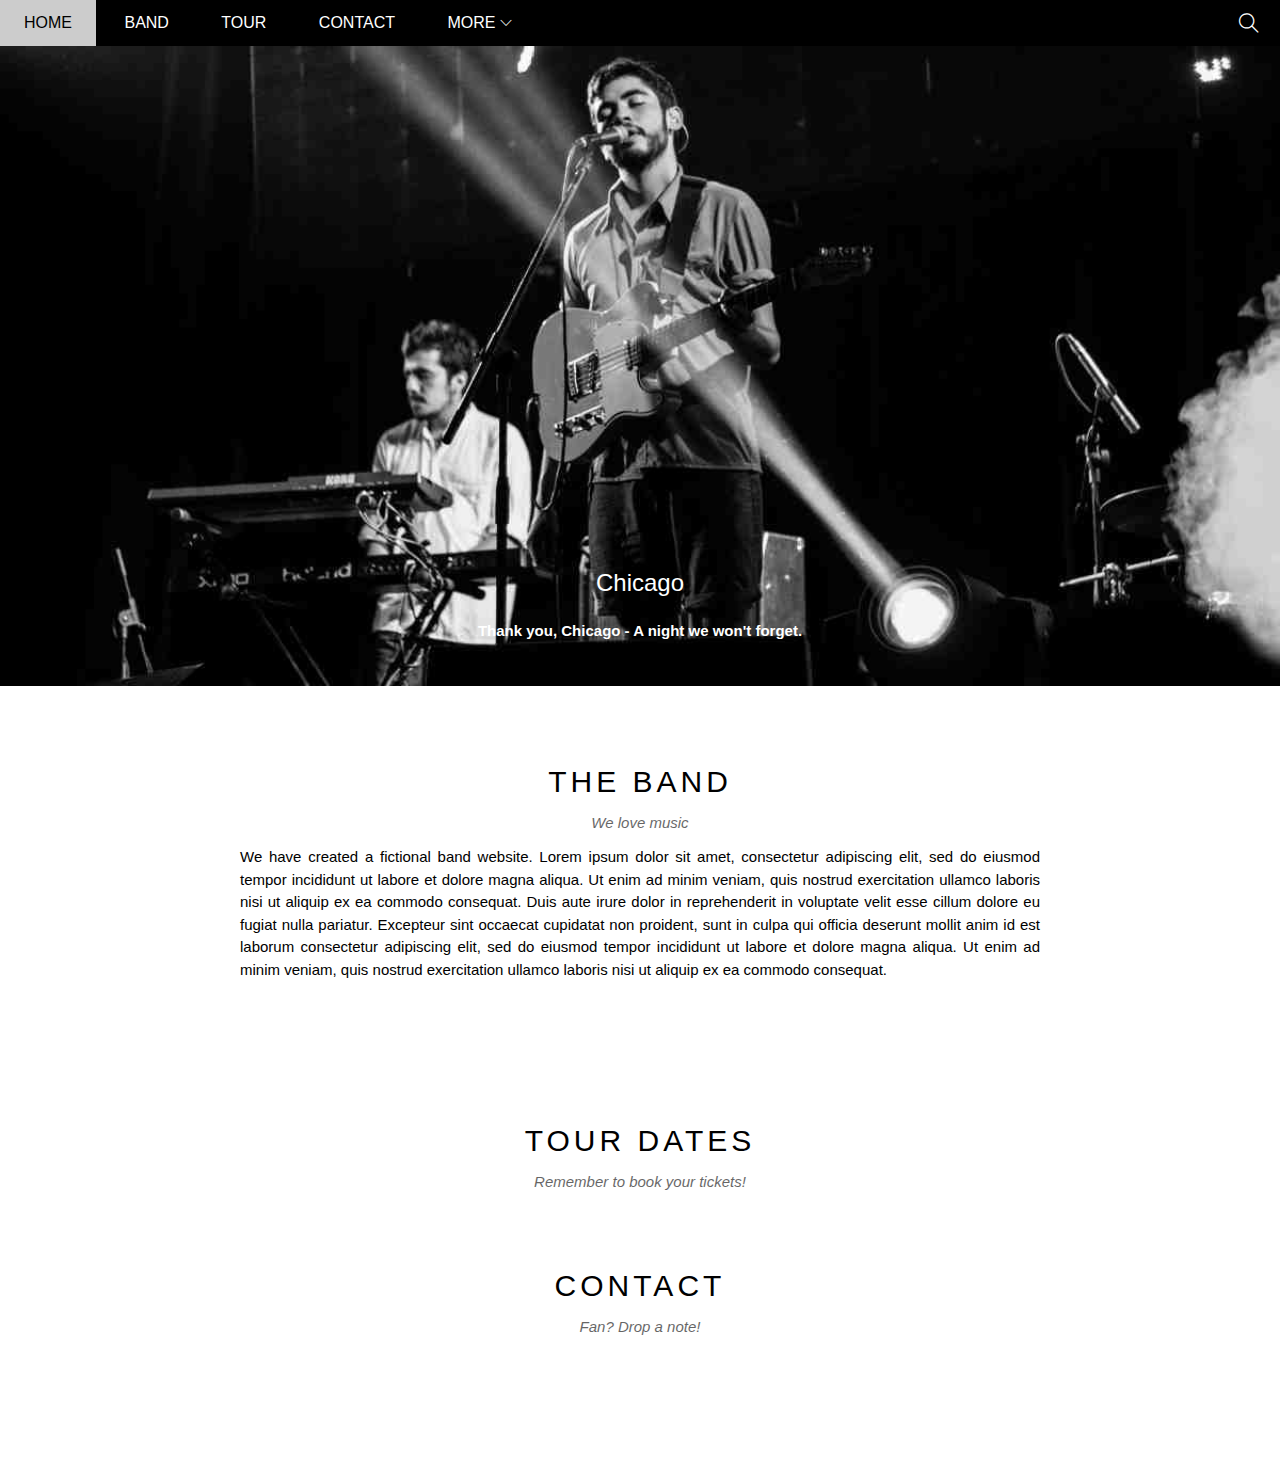
<file: w3_band/index.html>
<!DOCTYPE html>
<html lang="en">
<head>
    <meta charset="UTF-8">
    <meta http-equiv="X-UA-Compatible" content="IE=edge">
    <meta name="viewport" content="width=device-width, initial-scale=1.0">
    <title>Document</title>
    <link rel="stylesheet" href="./assets/css/style.css">
    <link rel="stylesheet" href="./assets/fonts/themify-icons/themify-icons.css">
</head>
<body>
    <div id="main">
        <!-- Begin: header -->
        <div id="header">
            <!-- Begin: Nav -->
            <!-- ul#nav>li*5>a -->
            <ul id="nav">
                <li><a href="">Home</a></li>
                <li><a href="">Band</a></li>
                <li><a href="">Tour</a></li>
                <li><a href="">Contact</a></li>
                <li>
                    <a href="">
                        More
                        <i class="nav-arrow-down ti-angle-down"></i>
                    </a>
                    <ul class="subnav">
                        <li><a href="">Merchandise</a></li>
                        <li><a href="">Extras</a></li>
                        <li><a href="">Media</a></li>
                    </ul>
                </li>
            </ul>
            <!-- End: Nav -->
            <!-- Begin: Search button -->
            <div class="search-btn">
                <i 
                class="search-icon ti-search">
                    
                </i>
            </div>
            <!-- End: Search button -->
        </div>
        <!-- End: header -->
        <!-- Begin: slider -->
        <div id="slider">
            <div class="text-content">
                <h3 class="text-heading">Chicago</h3>
                <p class="text-description"><b>Thank you, Chicago - A night we won't forget.</b></p>
            </div>
        </div>
        <!-- End: slider -->
        <!-- Begin: content -->
        <div id="content">
            <!-- THE BAND -->
            <div class="content-section">
                <h2 class="section-heading">THE BAND</h2>
                <p class="section-sub-heading">
                    <i>We love music</i>
                </p>
                <p class="about-text">We have created a fictional band website. Lorem ipsum dolor sit amet, consectetur adipiscing elit, sed do eiusmod tempor incididunt ut labore et dolore magna aliqua. Ut enim ad minim veniam, quis nostrud exercitation ullamco laboris nisi ut aliquip
                    ex ea commodo consequat. Duis aute irure dolor in reprehenderit in voluptate velit esse cillum dolore eu fugiat nulla pariatur. Excepteur sint occaecat cupidatat non proident, sunt in culpa qui officia deserunt mollit anim id est laborum consectetur
                    adipiscing elit, sed do eiusmod tempor incididunt ut labore et dolore magna aliqua. Ut enim ad minim veniam, quis nostrud exercitation ullamco laboris nisi ut aliquip ex ea commodo consequat.</p>
            </div>
            <!-- TOUR DATES -->
            <div class="content-section">
                <h2 class="section-heading">TOUR DATES</h2>
                <p class="section-sub-heading">
                    <i>Remember to book your tickets!</i>
                </p>
            <!-- CONTACT -->
            <div class="content-section">
                <h2 class="section-heading">CONTACT</h2>
                <p class="section-sub-heading">
                    <i>Fan? Drop a note!</i>
                </p>
        </div>
        <!-- End: content -->
        <div id="footer">
            
        </div>
    </div>
</body>
</html>
</file>
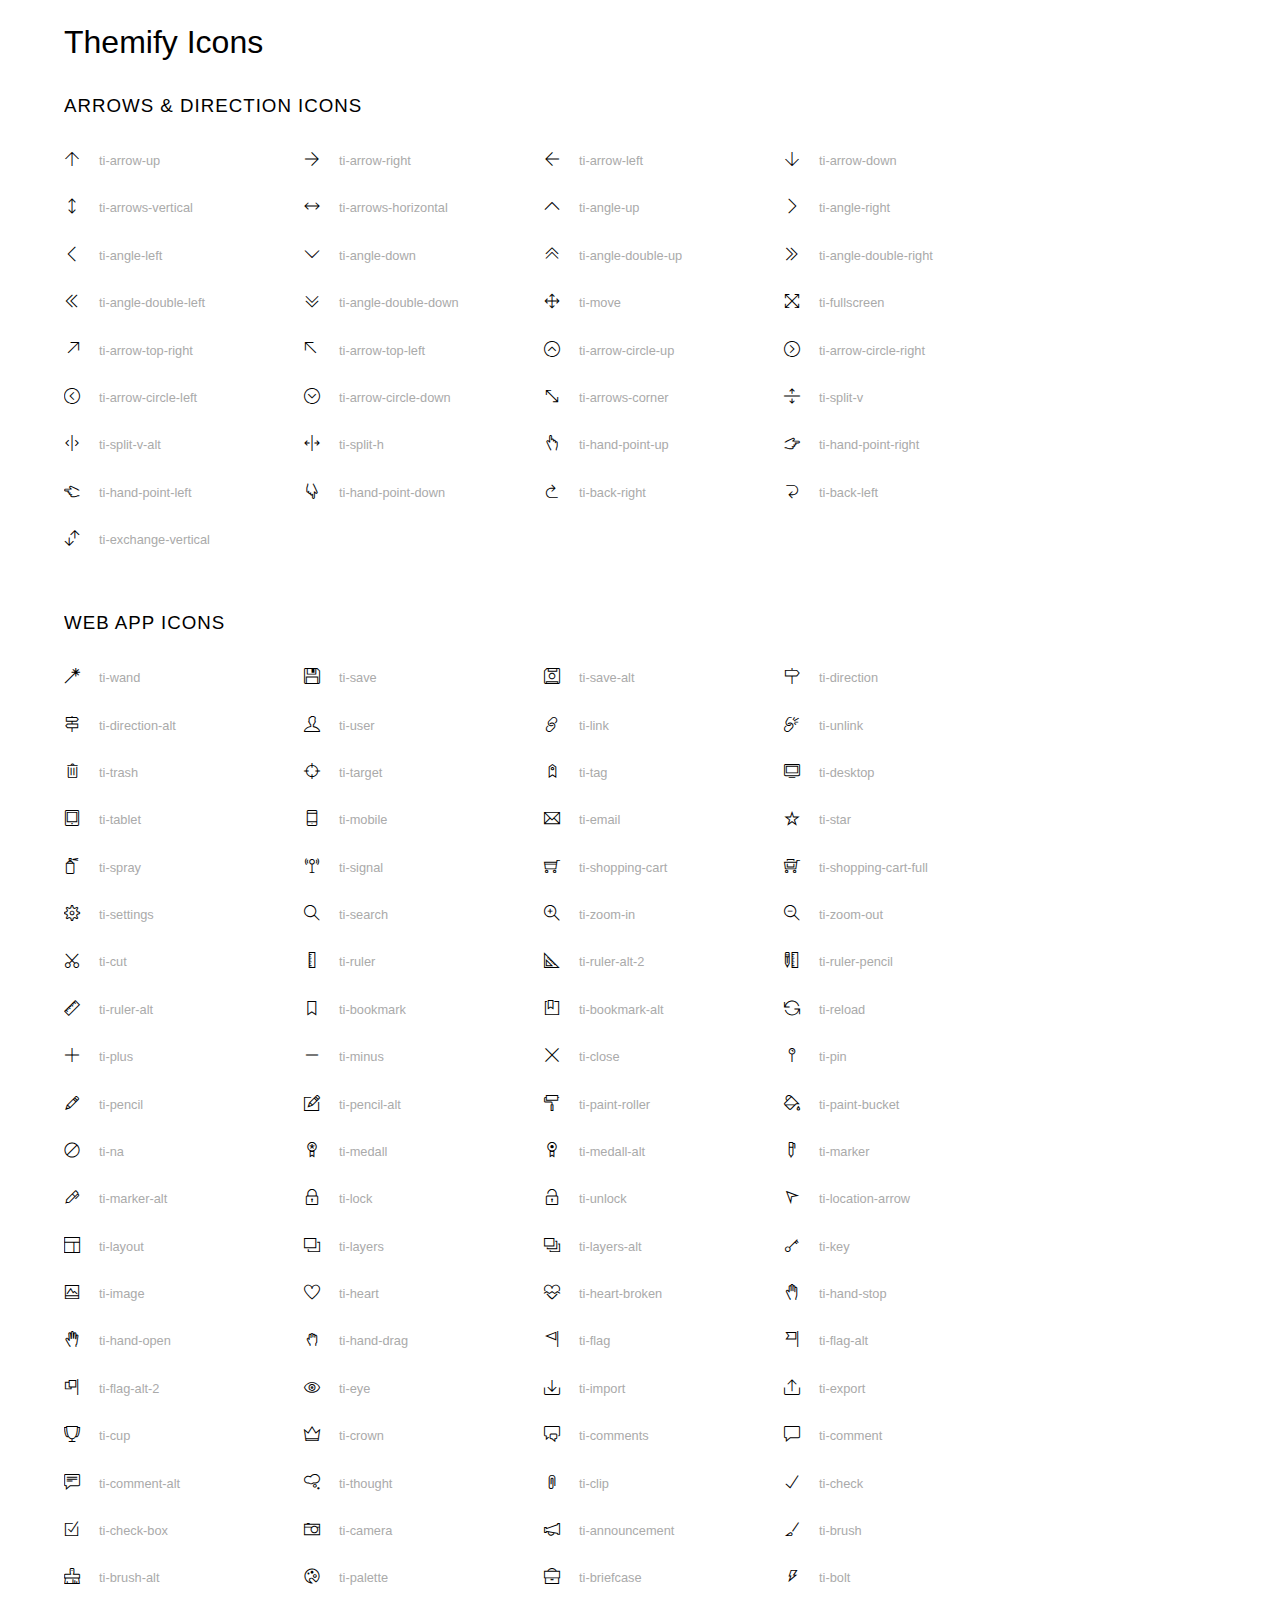
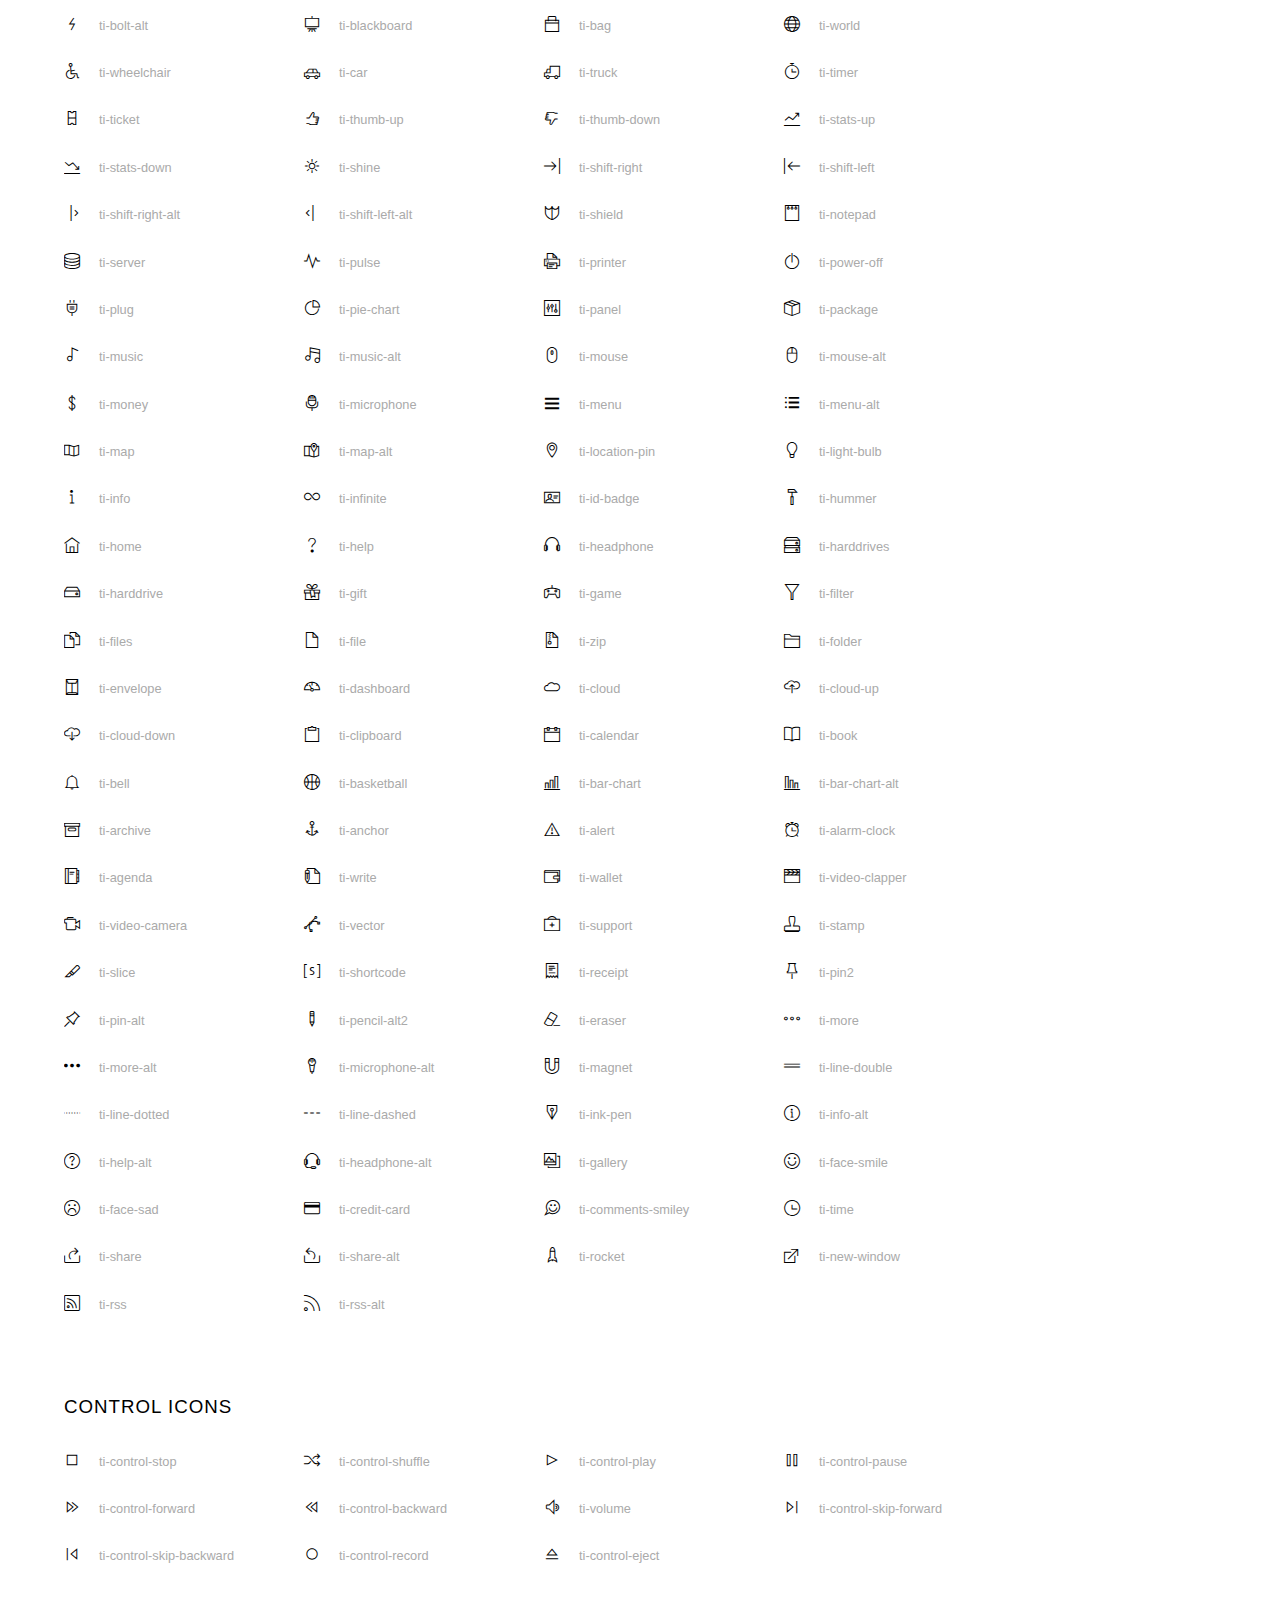
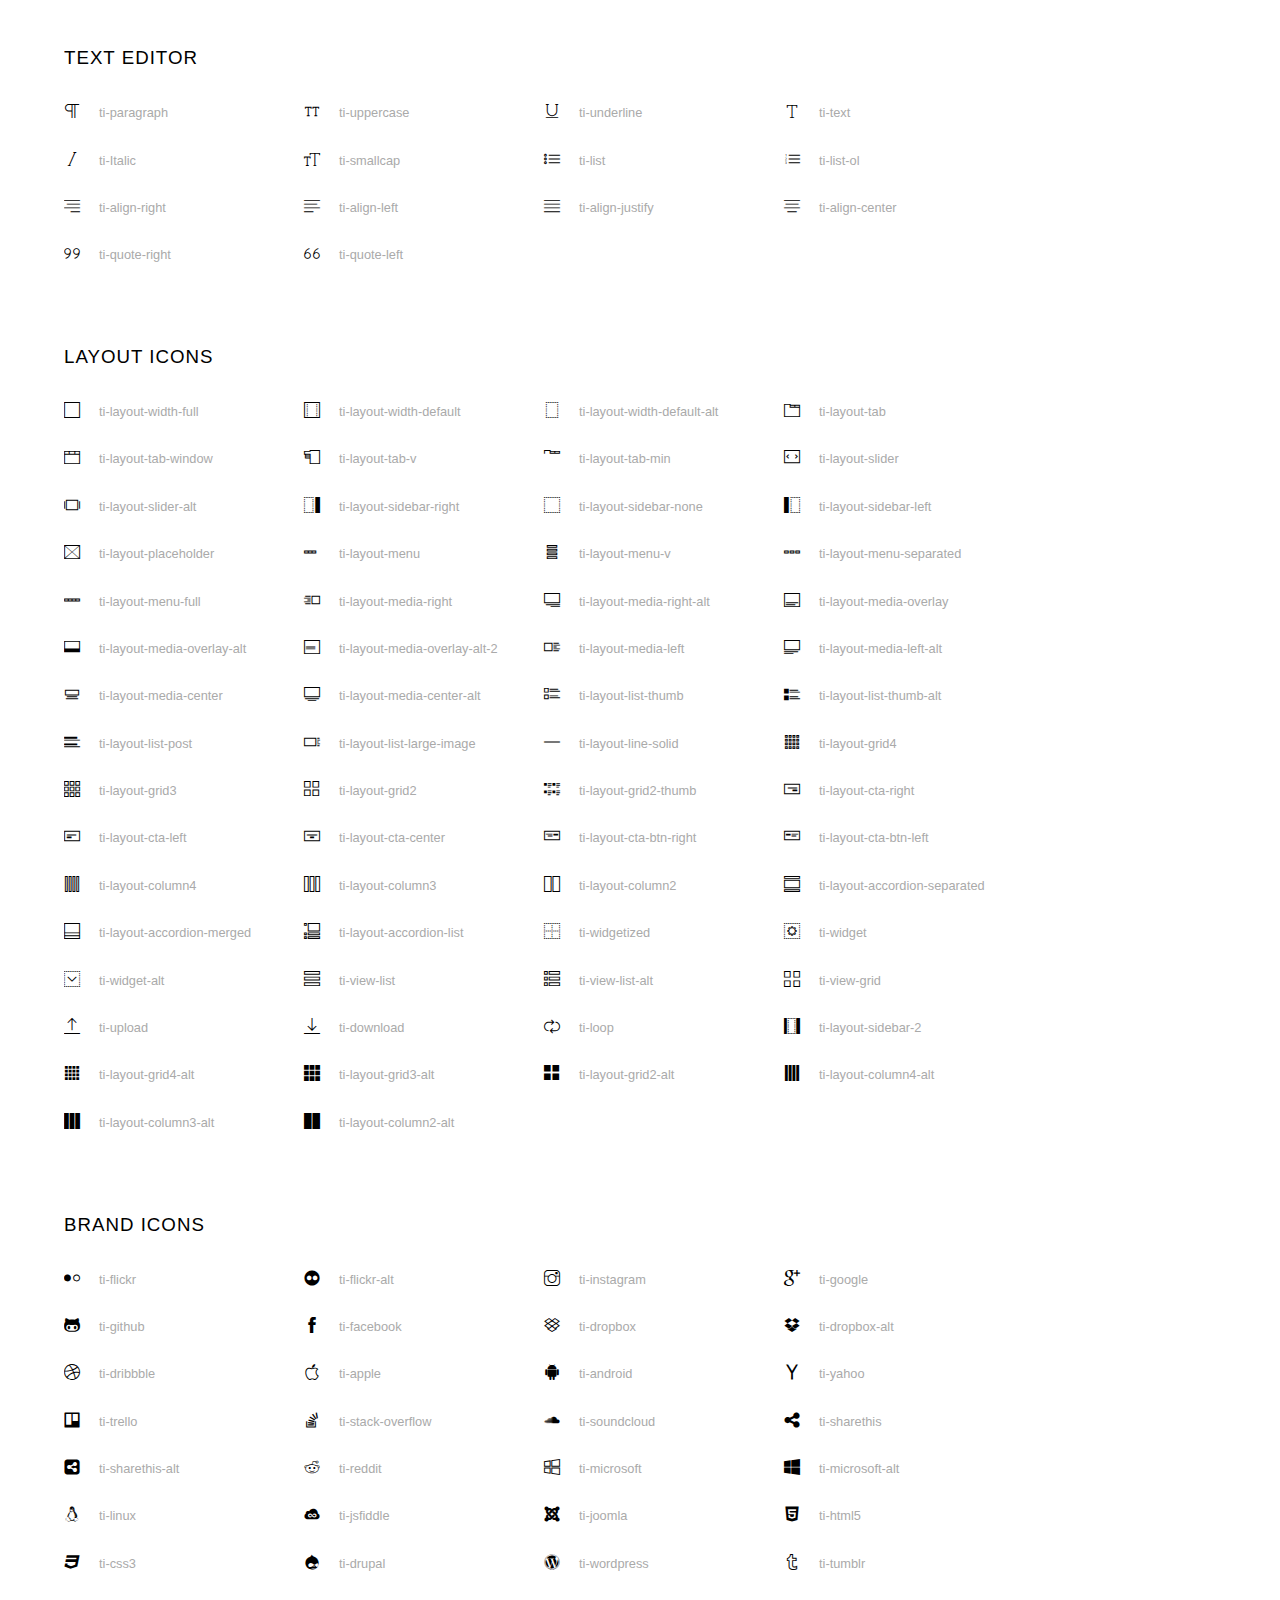
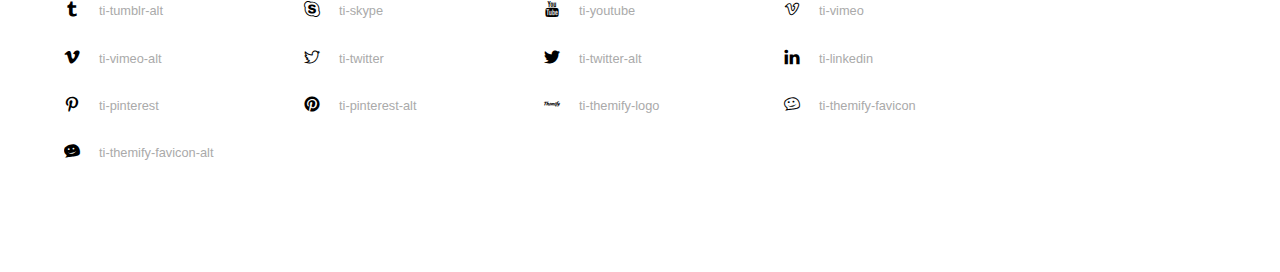
<file: w3_band/assets/fonts/themify-icons/index.html>
<!doctype html>
<html>
<head>
	<meta charset="utf-8">
	<title>Themify Icon Font</title>
	<meta name="viewport" content="width=device-width">
	<link rel="stylesheet" href="demo-files/demo.css">
	<link rel="stylesheet" href="themify-icons.css">
	<!--[if lt IE 8]><!-->
	<link rel="stylesheet" href="ie7/ie7.css">
	<!--<![endif]-->
</head>
<body>
	<h1>Themify Icons</h1>

	<div class="icon-section">

		<div class="icon-section">
			<h3>Arrows &amp; Direction Icons </h3>

			<div class="icon-container">
				<span class="ti-arrow-up"></span><span class="icon-name"> ti-arrow-up</span>
			</div>
			<div class="icon-container">
				<span class="ti-arrow-right"></span><span class="icon-name"> ti-arrow-right</span>
			</div>
			<div class="icon-container">
				<span class="ti-arrow-left"></span><span class="icon-name"> ti-arrow-left</span>
			</div>
			<div class="icon-container">
				<span class="ti-arrow-down"></span><span class="icon-name"> ti-arrow-down</span>
			</div>
			<div class="icon-container">
				<span class="ti-arrows-vertical"></span><span class="icon-name"> ti-arrows-vertical</span>
			</div>
			<div class="icon-container">
				<span class="ti-arrows-horizontal"></span><span class="icon-name"> ti-arrows-horizontal</span>
			</div>
			<div class="icon-container">
				<span class="ti-angle-up"></span><span class="icon-name"> ti-angle-up</span>
			</div>
			<div class="icon-container">
				<span class="ti-angle-right"></span><span class="icon-name"> ti-angle-right</span>
			</div>
			<div class="icon-container">
				<span class="ti-angle-left"></span><span class="icon-name"> ti-angle-left</span>
			</div>
			<div class="icon-container">
				<span class="ti-angle-down"></span><span class="icon-name"> ti-angle-down</span>
			</div>	
			<div class="icon-container">
				<span class="ti-angle-double-up"></span><span class="icon-name"> ti-angle-double-up</span>
			</div>
			<div class="icon-container">
				<span class="ti-angle-double-right"></span><span class="icon-name"> ti-angle-double-right</span>
			</div>
			<div class="icon-container">
				<span class="ti-angle-double-left"></span><span class="icon-name"> ti-angle-double-left</span>
			</div>
			<div class="icon-container">
				<span class="ti-angle-double-down"></span><span class="icon-name"> ti-angle-double-down</span>
			</div>					
			<div class="icon-container">
				<span class="ti-move"></span><span class="icon-name"> ti-move</span>
			</div>
			<div class="icon-container">
				<span class="ti-fullscreen"></span><span class="icon-name"> ti-fullscreen</span>
			</div>
			<div class="icon-container">
				<span class="ti-arrow-top-right"></span><span class="icon-name"> ti-arrow-top-right</span>
			</div>
			<div class="icon-container">
				<span class="ti-arrow-top-left"></span><span class="icon-name"> ti-arrow-top-left</span>
			</div>
			<div class="icon-container">
				<span class="ti-arrow-circle-up"></span><span class="icon-name"> ti-arrow-circle-up</span>
			</div>
			<div class="icon-container">
				<span class="ti-arrow-circle-right"></span><span class="icon-name"> ti-arrow-circle-right</span>
			</div>
			<div class="icon-container">
				<span class="ti-arrow-circle-left"></span><span class="icon-name"> ti-arrow-circle-left</span>
			</div>
			<div class="icon-container">
				<span class="ti-arrow-circle-down"></span><span class="icon-name"> ti-arrow-circle-down</span>
			</div>
			<div class="icon-container">
				<span class="ti-arrows-corner"></span><span class="icon-name"> ti-arrows-corner</span>
			</div>
			<div class="icon-container">
				<span class="ti-split-v"></span><span class="icon-name"> ti-split-v</span>
			</div>

			<div class="icon-container">
				<span class="ti-split-v-alt"></span><span class="icon-name"> ti-split-v-alt</span>
			</div>
			<div class="icon-container">
				<span class="ti-split-h"></span><span class="icon-name"> ti-split-h</span>
			</div>
			<div class="icon-container">
				<span class="ti-hand-point-up"></span><span class="icon-name"> ti-hand-point-up</span>
			</div>
			<div class="icon-container">
				<span class="ti-hand-point-right"></span><span class="icon-name"> ti-hand-point-right</span>
			</div>
			<div class="icon-container">
				<span class="ti-hand-point-left"></span><span class="icon-name"> ti-hand-point-left</span>
			</div>
			<div class="icon-container">
				<span class="ti-hand-point-down"></span><span class="icon-name"> ti-hand-point-down</span>
			</div>
			<div class="icon-container">
				<span class="ti-back-right"></span><span class="icon-name"> ti-back-right</span>
			</div>
			<div class="icon-container">
				<span class="ti-back-left"></span><span class="icon-name"> ti-back-left</span>
			</div>
			<div class="icon-container">
				<span class="ti-exchange-vertical"></span><span class="icon-name"> ti-exchange-vertical</span>
			</div>

		</div> <!-- Arrows Icons -->



		<h3>Web App Icons</h3>
		
		<div class="icon-section">

			<div class="icon-container">
				<span class="ti-wand"></span><span class="icon-name"> ti-wand</span>
			</div>
			<div class="icon-container">
				<span class="ti-save"></span><span class="icon-name"> ti-save</span>
			</div>
			<div class="icon-container">
				<span class="ti-save-alt"></span><span class="icon-name"> ti-save-alt</span>
			</div>

			<div class="icon-container">
				<span class="ti-direction"></span><span class="icon-name"> ti-direction</span>
			</div>
			<div class="icon-container">
				<span class="ti-direction-alt"></span><span class="icon-name"> ti-direction-alt</span>
			</div>
			<div class="icon-container">
				<span class="ti-user"></span><span class="icon-name"> ti-user</span>
			</div>
			<div class="icon-container">
				<span class="ti-link"></span><span class="icon-name"> ti-link</span>
			</div>
			<div class="icon-container">
				<span class="ti-unlink"></span><span class="icon-name"> ti-unlink</span>
			</div>
			<div class="icon-container">
				<span class="ti-trash"></span><span class="icon-name"> ti-trash</span>
			</div>
			<div class="icon-container">
				<span class="ti-target"></span><span class="icon-name"> ti-target</span>
			</div>
			<div class="icon-container">
				<span class="ti-tag"></span><span class="icon-name"> ti-tag</span>
			</div>
			<div class="icon-container">
				<span class="ti-desktop"></span><span class="icon-name"> ti-desktop</span>
			</div>
			<div class="icon-container">
				<span class="ti-tablet"></span><span class="icon-name"> ti-tablet</span>
			</div>
			<div class="icon-container">
				<span class="ti-mobile"></span><span class="icon-name"> ti-mobile</span>
			</div>
			<div class="icon-container">
				<span class="ti-email"></span><span class="icon-name"> ti-email</span>
			</div>	
			<div class="icon-container">
				<span class="ti-star"></span><span class="icon-name"> ti-star</span>
			</div>
			<div class="icon-container">
				<span class="ti-spray"></span><span class="icon-name"> ti-spray</span>
			</div>
			<div class="icon-container">
				<span class="ti-signal"></span><span class="icon-name"> ti-signal</span>
			</div>
			<div class="icon-container">
				<span class="ti-shopping-cart"></span><span class="icon-name"> ti-shopping-cart</span>
			</div>
			<div class="icon-container">
				<span class="ti-shopping-cart-full"></span><span class="icon-name"> ti-shopping-cart-full</span>
			</div>
			<div class="icon-container">
				<span class="ti-settings"></span><span class="icon-name"> ti-settings</span>
			</div>
			<div class="icon-container">
				<span class="ti-search"></span><span class="icon-name"> ti-search</span>
			</div>
			<div class="icon-container">
				<span class="ti-zoom-in"></span><span class="icon-name"> ti-zoom-in</span>
			</div>
			<div class="icon-container">
				<span class="ti-zoom-out"></span><span class="icon-name"> ti-zoom-out</span>
			</div>
			<div class="icon-container">
				<span class="ti-cut"></span><span class="icon-name"> ti-cut</span>
			</div>
			<div class="icon-container">
				<span class="ti-ruler"></span><span class="icon-name"> ti-ruler</span>
			</div>
			<div class="icon-container">
				<span class="ti-ruler-alt-2"></span><span class="icon-name"> ti-ruler-alt-2</span>
			</div>			
			<div class="icon-container">
				<span class="ti-ruler-pencil"></span><span class="icon-name"> ti-ruler-pencil</span>
			</div>
			<div class="icon-container">
				<span class="ti-ruler-alt"></span><span class="icon-name"> ti-ruler-alt</span>
			</div>
			<div class="icon-container">
				<span class="ti-bookmark"></span><span class="icon-name"> ti-bookmark</span>
			</div>
			<div class="icon-container">
				<span class="ti-bookmark-alt"></span><span class="icon-name"> ti-bookmark-alt</span>
			</div>
			<div class="icon-container">
				<span class="ti-reload"></span><span class="icon-name"> ti-reload</span>
			</div>
			<div class="icon-container">
				<span class="ti-plus"></span><span class="icon-name"> ti-plus</span>
			</div>
			<div class="icon-container">
				<span class="ti-minus"></span><span class="icon-name"> ti-minus</span>
			</div>
			<div class="icon-container">
				<span class="ti-close"></span><span class="icon-name"> ti-close</span>
			</div>			
			<div class="icon-container">
				<span class="ti-pin"></span><span class="icon-name"> ti-pin</span>
			</div>
			<div class="icon-container">
				<span class="ti-pencil"></span><span class="icon-name"> ti-pencil</span>
			</div>
					
		  	<div class="icon-container">
				<span class="ti-pencil-alt"></span><span class="icon-name"> ti-pencil-alt</span>
			</div>
			<div class="icon-container">
				<span class="ti-paint-roller"></span><span class="icon-name"> ti-paint-roller</span>
			</div>
			<div class="icon-container">
				<span class="ti-paint-bucket"></span><span class="icon-name"> ti-paint-bucket</span>
			</div>
			<div class="icon-container">
				<span class="ti-na"></span><span class="icon-name"> ti-na</span>
			</div>
			<div class="icon-container">
				<span class="ti-medall"></span><span class="icon-name"> ti-medall</span>
			</div>
			<div class="icon-container">
				<span class="ti-medall-alt"></span><span class="icon-name"> ti-medall-alt</span>
			</div>
			<div class="icon-container">
				<span class="ti-marker"></span><span class="icon-name"> ti-marker</span>
			</div>
			<div class="icon-container">
				<span class="ti-marker-alt"></span><span class="icon-name"> ti-marker-alt</span>
			</div>

			<div class="icon-container">
				<span class="ti-lock"></span><span class="icon-name"> ti-lock</span>
			</div>
			<div class="icon-container">
				<span class="ti-unlock"></span><span class="icon-name"> ti-unlock</span>
			</div>
			<div class="icon-container">
				<span class="ti-location-arrow"></span><span class="icon-name"> ti-location-arrow</span>
			</div>
			<div class="icon-container">
				<span class="ti-layout"></span><span class="icon-name"> ti-layout</span>
			</div>
			<div class="icon-container">
				<span class="ti-layers"></span><span class="icon-name"> ti-layers</span>
			</div>
			<div class="icon-container">
				<span class="ti-layers-alt"></span><span class="icon-name"> ti-layers-alt</span>
			</div>
			<div class="icon-container">
				<span class="ti-key"></span><span class="icon-name"> ti-key</span>
			</div>
			<div class="icon-container">
				<span class="ti-image"></span><span class="icon-name"> ti-image</span>
			</div>
			<div class="icon-container">
				<span class="ti-heart"></span><span class="icon-name"> ti-heart</span>
			</div>
			<div class="icon-container">
				<span class="ti-heart-broken"></span><span class="icon-name"> ti-heart-broken</span>
			</div>
			<div class="icon-container">
				<span class="ti-hand-stop"></span><span class="icon-name"> ti-hand-stop</span>
			</div>
			<div class="icon-container">
				<span class="ti-hand-open"></span><span class="icon-name"> ti-hand-open</span>
			</div>
			<div class="icon-container">
				<span class="ti-hand-drag"></span><span class="icon-name"> ti-hand-drag</span>
			</div>
			<div class="icon-container">
				<span class="ti-flag"></span><span class="icon-name"> ti-flag</span>
			</div>
			<div class="icon-container">
				<span class="ti-flag-alt"></span><span class="icon-name"> ti-flag-alt</span>
			</div>
			<div class="icon-container">
				<span class="ti-flag-alt-2"></span><span class="icon-name"> ti-flag-alt-2</span>
			</div>
			<div class="icon-container">
				<span class="ti-eye"></span><span class="icon-name"> ti-eye</span>
			</div>
			<div class="icon-container">
				<span class="ti-import"></span><span class="icon-name"> ti-import</span>
			</div>			
			<div class="icon-container">
				<span class="ti-export"></span><span class="icon-name"> ti-export</span>
			</div>
			<div class="icon-container">
				<span class="ti-cup"></span><span class="icon-name"> ti-cup</span>
			</div>
			<div class="icon-container">
				<span class="ti-crown"></span><span class="icon-name"> ti-crown</span>
			</div>
			<div class="icon-container">
				<span class="ti-comments"></span><span class="icon-name"> ti-comments</span>
			</div>
			<div class="icon-container">
				<span class="ti-comment"></span><span class="icon-name"> ti-comment</span>
			</div>
			<div class="icon-container">
				<span class="ti-comment-alt"></span><span class="icon-name"> ti-comment-alt</span>
			</div>
			<div class="icon-container">
				<span class="ti-thought"></span><span class="icon-name"> ti-thought</span>
			</div>			
			<div class="icon-container">
				<span class="ti-clip"></span><span class="icon-name"> ti-clip</span>
			</div>

			<div class="icon-container">
				<span class="ti-check"></span><span class="icon-name"> ti-check</span>
			</div>
			<div class="icon-container">
				<span class="ti-check-box"></span><span class="icon-name"> ti-check-box</span>
			</div>
			<div class="icon-container">
				<span class="ti-camera"></span><span class="icon-name"> ti-camera</span>
			</div>
			<div class="icon-container">
				<span class="ti-announcement"></span><span class="icon-name"> ti-announcement</span>
			</div>
			<div class="icon-container">
				<span class="ti-brush"></span><span class="icon-name"> ti-brush</span>
			</div>
			<div class="icon-container">
				<span class="ti-brush-alt"></span><span class="icon-name"> ti-brush-alt</span>
			</div>
			<div class="icon-container">
				<span class="ti-palette"></span><span class="icon-name"> ti-palette</span>
			</div>			
			<div class="icon-container">
				<span class="ti-briefcase"></span><span class="icon-name"> ti-briefcase</span>
			</div>
			<div class="icon-container">
				<span class="ti-bolt"></span><span class="icon-name"> ti-bolt</span>
			</div>
			<div class="icon-container">
				<span class="ti-bolt-alt"></span><span class="icon-name"> ti-bolt-alt</span>
			</div>
			<div class="icon-container">
				<span class="ti-blackboard"></span><span class="icon-name"> ti-blackboard</span>
			</div>
			<div class="icon-container">
				<span class="ti-bag"></span><span class="icon-name"> ti-bag</span>
			</div>
			<div class="icon-container">
				<span class="ti-world"></span><span class="icon-name"> ti-world</span>
			</div>
			<div class="icon-container">
				<span class="ti-wheelchair"></span><span class="icon-name"> ti-wheelchair</span>
			</div>
			<div class="icon-container">
				<span class="ti-car"></span><span class="icon-name"> ti-car</span>
			</div>
			<div class="icon-container">
				<span class="ti-truck"></span><span class="icon-name"> ti-truck</span>
			</div>
			<div class="icon-container">
				<span class="ti-timer"></span><span class="icon-name"> ti-timer</span>
			</div>
			<div class="icon-container">
				<span class="ti-ticket"></span><span class="icon-name"> ti-ticket</span>
			</div>
			<div class="icon-container">
				<span class="ti-thumb-up"></span><span class="icon-name"> ti-thumb-up</span>
			</div>
			<div class="icon-container">
				<span class="ti-thumb-down"></span><span class="icon-name"> ti-thumb-down</span>
			</div>

			<div class="icon-container">
				<span class="ti-stats-up"></span><span class="icon-name"> ti-stats-up</span>
			</div>
			<div class="icon-container">
				<span class="ti-stats-down"></span><span class="icon-name"> ti-stats-down</span>
			</div>
			<div class="icon-container">
				<span class="ti-shine"></span><span class="icon-name"> ti-shine</span>
			</div>
			<div class="icon-container">
				<span class="ti-shift-right"></span><span class="icon-name"> ti-shift-right</span>
			</div>
			<div class="icon-container">
				<span class="ti-shift-left"></span><span class="icon-name"> ti-shift-left</span>
			</div>

			<div class="icon-container">
				<span class="ti-shift-right-alt"></span><span class="icon-name"> ti-shift-right-alt</span>
			</div>
			<div class="icon-container">
				<span class="ti-shift-left-alt"></span><span class="icon-name"> ti-shift-left-alt</span>
			</div>
			<div class="icon-container">
				<span class="ti-shield"></span><span class="icon-name"> ti-shield</span>
			</div>
			<div class="icon-container">
				<span class="ti-notepad"></span><span class="icon-name"> ti-notepad</span>
			</div>
			<div class="icon-container">
				<span class="ti-server"></span><span class="icon-name"> ti-server</span>
			</div>

			<div class="icon-container">
				<span class="ti-pulse"></span><span class="icon-name"> ti-pulse</span>
			</div>
			<div class="icon-container">
				<span class="ti-printer"></span><span class="icon-name"> ti-printer</span>
			</div>
			<div class="icon-container">
				<span class="ti-power-off"></span><span class="icon-name"> ti-power-off</span>
			</div>
			<div class="icon-container">
				<span class="ti-plug"></span><span class="icon-name"> ti-plug</span>
			</div>
			<div class="icon-container">
				<span class="ti-pie-chart"></span><span class="icon-name"> ti-pie-chart</span>
			</div>

			<div class="icon-container">
				<span class="ti-panel"></span><span class="icon-name"> ti-panel</span>
			</div>
			<div class="icon-container">
				<span class="ti-package"></span><span class="icon-name"> ti-package</span>
			</div>
			<div class="icon-container">
				<span class="ti-music"></span><span class="icon-name"> ti-music</span>
			</div>
			<div class="icon-container">
				<span class="ti-music-alt"></span><span class="icon-name"> ti-music-alt</span>
			</div>
			<div class="icon-container">
				<span class="ti-mouse"></span><span class="icon-name"> ti-mouse</span>
			</div>
			<div class="icon-container">
				<span class="ti-mouse-alt"></span><span class="icon-name"> ti-mouse-alt</span>
			</div>
			<div class="icon-container">
				<span class="ti-money"></span><span class="icon-name"> ti-money</span>
			</div>
			<div class="icon-container">
				<span class="ti-microphone"></span><span class="icon-name"> ti-microphone</span>
			</div>
			<div class="icon-container">
				<span class="ti-menu"></span><span class="icon-name"> ti-menu</span>
			</div>
			<div class="icon-container">
				<span class="ti-menu-alt"></span><span class="icon-name"> ti-menu-alt</span>
			</div>
			<div class="icon-container">
				<span class="ti-map"></span><span class="icon-name"> ti-map</span>
			</div>
			<div class="icon-container">
				<span class="ti-map-alt"></span><span class="icon-name"> ti-map-alt</span>
			</div>

			<div class="icon-container">
				<span class="ti-location-pin"></span><span class="icon-name"> ti-location-pin</span>
			</div>

			<div class="icon-container">
				<span class="ti-light-bulb"></span><span class="icon-name"> ti-light-bulb</span>
			</div>
			<div class="icon-container">
				<span class="ti-info"></span><span class="icon-name"> ti-info</span>
			</div>
			<div class="icon-container">
				<span class="ti-infinite"></span><span class="icon-name"> ti-infinite</span>
			</div>
			<div class="icon-container">
				<span class="ti-id-badge"></span><span class="icon-name"> ti-id-badge</span>
			</div>
			<div class="icon-container">
				<span class="ti-hummer"></span><span class="icon-name"> ti-hummer</span>
			</div>
			<div class="icon-container">
				<span class="ti-home"></span><span class="icon-name"> ti-home</span>
			</div>
			<div class="icon-container">
				<span class="ti-help"></span><span class="icon-name"> ti-help</span>
			</div>
			<div class="icon-container">
				<span class="ti-headphone"></span><span class="icon-name"> ti-headphone</span>
			</div>
			<div class="icon-container">
				<span class="ti-harddrives"></span><span class="icon-name"> ti-harddrives</span>
			</div>
			<div class="icon-container">
				<span class="ti-harddrive"></span><span class="icon-name"> ti-harddrive</span>
			</div>
			<div class="icon-container">
				<span class="ti-gift"></span><span class="icon-name"> ti-gift</span>
			</div>
			<div class="icon-container">
				<span class="ti-game"></span><span class="icon-name"> ti-game</span>
			</div>
			<div class="icon-container">
				<span class="ti-filter"></span><span class="icon-name"> ti-filter</span>
			</div>
			<div class="icon-container">
				<span class="ti-files"></span><span class="icon-name"> ti-files</span>
			</div>
			<div class="icon-container">
				<span class="ti-file"></span><span class="icon-name"> ti-file</span>
			</div>
			<div class="icon-container">
				<span class="ti-zip"></span><span class="icon-name"> ti-zip</span>
			</div>
			<div class="icon-container">
				<span class="ti-folder"></span><span class="icon-name"> ti-folder</span>
			</div>			
			<div class="icon-container">
				<span class="ti-envelope"></span><span class="icon-name"> ti-envelope</span>
			</div>


			<div class="icon-container">
				<span class="ti-dashboard"></span><span class="icon-name"> ti-dashboard</span>
			</div>
			<div class="icon-container">
				<span class="ti-cloud"></span><span class="icon-name"> ti-cloud</span>
			</div>
			<div class="icon-container">
				<span class="ti-cloud-up"></span><span class="icon-name"> ti-cloud-up</span>
			</div>
			<div class="icon-container">
				<span class="ti-cloud-down"></span><span class="icon-name"> ti-cloud-down</span>
			</div>
			<div class="icon-container">
				<span class="ti-clipboard"></span><span class="icon-name"> ti-clipboard</span>
			</div>
			<div class="icon-container">
				<span class="ti-calendar"></span><span class="icon-name"> ti-calendar</span>
			</div>
			<div class="icon-container">
				<span class="ti-book"></span><span class="icon-name"> ti-book</span>
			</div>
			<div class="icon-container">
				<span class="ti-bell"></span><span class="icon-name"> ti-bell</span>
			</div>
			<div class="icon-container">
				<span class="ti-basketball"></span><span class="icon-name"> ti-basketball</span>
			</div>
			<div class="icon-container">
				<span class="ti-bar-chart"></span><span class="icon-name"> ti-bar-chart</span>
			</div>
			<div class="icon-container">
				<span class="ti-bar-chart-alt"></span><span class="icon-name"> ti-bar-chart-alt</span>
			</div>


			<div class="icon-container">
				<span class="ti-archive"></span><span class="icon-name"> ti-archive</span>
			</div>
			<div class="icon-container">
				<span class="ti-anchor"></span><span class="icon-name"> ti-anchor</span>
			</div>

			<div class="icon-container">
				<span class="ti-alert"></span><span class="icon-name"> ti-alert</span>
			</div>
			<div class="icon-container">
				<span class="ti-alarm-clock"></span><span class="icon-name"> ti-alarm-clock</span>
			</div>
			<div class="icon-container">
				<span class="ti-agenda"></span><span class="icon-name"> ti-agenda</span>
			</div>
			<div class="icon-container">
				<span class="ti-write"></span><span class="icon-name"> ti-write</span>
			</div>

			<div class="icon-container">
				<span class="ti-wallet"></span><span class="icon-name"> ti-wallet</span>
			</div>
			<div class="icon-container">
				<span class="ti-video-clapper"></span><span class="icon-name"> ti-video-clapper</span>
			</div>
			<div class="icon-container">
				<span class="ti-video-camera"></span><span class="icon-name"> ti-video-camera</span>
			</div>
			<div class="icon-container">
				<span class="ti-vector"></span><span class="icon-name"> ti-vector</span>
			</div>

			<div class="icon-container">
				<span class="ti-support"></span><span class="icon-name"> ti-support</span>
			</div>
			<div class="icon-container">
				<span class="ti-stamp"></span><span class="icon-name"> ti-stamp</span>
			</div>
			<div class="icon-container">
				<span class="ti-slice"></span><span class="icon-name"> ti-slice</span>
			</div>
			<div class="icon-container">
				<span class="ti-shortcode"></span><span class="icon-name"> ti-shortcode</span>
			</div>
			<div class="icon-container">
				<span class="ti-receipt"></span><span class="icon-name"> ti-receipt</span>
			</div>
			<div class="icon-container">
				<span class="ti-pin2"></span><span class="icon-name"> ti-pin2</span>
			</div>
			<div class="icon-container">
				<span class="ti-pin-alt"></span><span class="icon-name"> ti-pin-alt</span>
			</div>
			<div class="icon-container">
				<span class="ti-pencil-alt2"></span><span class="icon-name"> ti-pencil-alt2</span>
			</div>
			<div class="icon-container">
				<span class="ti-eraser"></span><span class="icon-name"> ti-eraser</span>
			</div>			
			<div class="icon-container">
				<span class="ti-more"></span><span class="icon-name"> ti-more</span>
			</div>
			<div class="icon-container">
				<span class="ti-more-alt"></span><span class="icon-name"> ti-more-alt</span>
			</div>
			<div class="icon-container">
				<span class="ti-microphone-alt"></span><span class="icon-name"> ti-microphone-alt</span>
			</div>
			<div class="icon-container">
				<span class="ti-magnet"></span><span class="icon-name"> ti-magnet</span>
			</div>
			<div class="icon-container">
				<span class="ti-line-double"></span><span class="icon-name"> ti-line-double</span>
			</div>
			<div class="icon-container">
				<span class="ti-line-dotted"></span><span class="icon-name"> ti-line-dotted</span>
			</div>
			<div class="icon-container">
				<span class="ti-line-dashed"></span><span class="icon-name"> ti-line-dashed</span>
			</div>

			<div class="icon-container">
				<span class="ti-ink-pen"></span><span class="icon-name"> ti-ink-pen</span>
			</div>
			<div class="icon-container">
				<span class="ti-info-alt"></span><span class="icon-name"> ti-info-alt</span>
			</div>
			<div class="icon-container">
				<span class="ti-help-alt"></span><span class="icon-name"> ti-help-alt</span>
			</div>
			<div class="icon-container">
				<span class="ti-headphone-alt"></span><span class="icon-name"> ti-headphone-alt</span>
			</div>

			<div class="icon-container">
				<span class="ti-gallery"></span><span class="icon-name"> ti-gallery</span>
			</div>
			<div class="icon-container">
				<span class="ti-face-smile"></span><span class="icon-name"> ti-face-smile</span>
			</div>
			<div class="icon-container">
				<span class="ti-face-sad"></span><span class="icon-name"> ti-face-sad</span>
			</div>
			<div class="icon-container">
				<span class="ti-credit-card"></span><span class="icon-name"> ti-credit-card</span>
			</div>
			<div class="icon-container">
				<span class="ti-comments-smiley"></span><span class="icon-name"> ti-comments-smiley</span>
			</div>
			<div class="icon-container">
				<span class="ti-time"></span><span class="icon-name"> ti-time</span>
			</div>
			<div class="icon-container">
				<span class="ti-share"></span><span class="icon-name"> ti-share</span>
			</div>
			<div class="icon-container">
				<span class="ti-share-alt"></span><span class="icon-name"> ti-share-alt</span>
			</div>
			<div class="icon-container">
				<span class="ti-rocket"></span><span class="icon-name"> ti-rocket</span>
			</div>

			<div class="icon-container">
				<span class="ti-new-window"></span><span class="icon-name"> ti-new-window</span>
			</div>

			<div class="icon-container">
				<span class="ti-rss"></span><span class="icon-name"> ti-rss</span>
			</div>

			<div class="icon-container">
				<span class="ti-rss-alt"></span><span class="icon-name"> ti-rss-alt</span>
			</div>
			
		</div><!-- Web App Icons -->


		<div class="icon-section">
			<h3>Control Icons</h3>
			<div class="icon-container">
				<span class="ti-control-stop"></span><span class="icon-name"> ti-control-stop</span>
			</div>
			<div class="icon-container">
				<span class="ti-control-shuffle"></span><span class="icon-name"> ti-control-shuffle</span>
			</div>
			<div class="icon-container">
				<span class="ti-control-play"></span><span class="icon-name"> ti-control-play</span>
			</div>
			<div class="icon-container">
				<span class="ti-control-pause"></span><span class="icon-name"> ti-control-pause</span>
			</div>
			<div class="icon-container">
				<span class="ti-control-forward"></span><span class="icon-name"> ti-control-forward</span>
			</div>
			<div class="icon-container">
				<span class="ti-control-backward"></span><span class="icon-name"> ti-control-backward</span>
			</div>	
			<div class="icon-container">
				<span class="ti-volume"></span><span class="icon-name"> ti-volume</span>
			</div>
			<div class="icon-container">
				<span class="ti-control-skip-forward"></span><span class="icon-name"> ti-control-skip-forward</span>
			</div>
			<div class="icon-container">
				<span class="ti-control-skip-backward"></span><span class="icon-name"> ti-control-skip-backward</span>
			</div>
			<div class="icon-container">
				<span class="ti-control-record"></span><span class="icon-name"> ti-control-record</span>
			</div>
			<div class="icon-container">
				<span class="ti-control-eject"></span><span class="icon-name"> ti-control-eject</span>
			</div>			
		</div> <!-- Control Icons -->


		<div class="icon-section">
			<h3>Text Editor</h3>

			<div class="icon-container">
				<span class="ti-paragraph"></span><span class="icon-name"> ti-paragraph</span>
			</div>
			<div class="icon-container">
				<span class="ti-uppercase"></span><span class="icon-name"> ti-uppercase</span>
			</div>

			<div class="icon-container">
				<span class="ti-underline"></span><span class="icon-name"> ti-underline</span>
			</div>
			<div class="icon-container">
				<span class="ti-text"></span><span class="icon-name"> ti-text</span>
			</div>
			<div class="icon-container">
				<span class="ti-Italic"></span><span class="icon-name"> ti-Italic</span>
			</div>
			<div class="icon-container">
				<span class="ti-smallcap"></span><span class="icon-name"> ti-smallcap</span>
			</div>
			<div class="icon-container">
				<span class="ti-list"></span><span class="icon-name"> ti-list</span>
			</div>
			<div class="icon-container">
				<span class="ti-list-ol"></span><span class="icon-name"> ti-list-ol</span>
			</div>
			<div class="icon-container">
				<span class="ti-align-right"></span><span class="icon-name"> ti-align-right</span>
			</div>
			<div class="icon-container">
				<span class="ti-align-left"></span><span class="icon-name"> ti-align-left</span>
			</div>
			<div class="icon-container">
				<span class="ti-align-justify"></span><span class="icon-name"> ti-align-justify</span>
			</div>
			<div class="icon-container">
				<span class="ti-align-center"></span><span class="icon-name"> ti-align-center</span>
			</div>
			<div class="icon-container">
				<span class="ti-quote-right"></span><span class="icon-name"> ti-quote-right</span>
			</div>
			<div class="icon-container">
				<span class="ti-quote-left"></span><span class="icon-name"> ti-quote-left</span>
			</div>

		</div> <!-- Text Editor -->



		<div class="icon-section">
			<h3>Layout Icons</h3>
			<div class="icon-container">
				<span class="ti-layout-width-full"></span><span class="icon-name"> ti-layout-width-full</span>
			</div>
			<div class="icon-container">
				<span class="ti-layout-width-default"></span><span class="icon-name"> ti-layout-width-default</span>
			</div>
			<div class="icon-container">
				<span class="ti-layout-width-default-alt"></span><span class="icon-name"> ti-layout-width-default-alt</span>
			</div>
			<div class="icon-container">
				<span class="ti-layout-tab"></span><span class="icon-name"> ti-layout-tab</span>
			</div>
			<div class="icon-container">
				<span class="ti-layout-tab-window"></span><span class="icon-name"> ti-layout-tab-window</span>
			</div>
			<div class="icon-container">
				<span class="ti-layout-tab-v"></span><span class="icon-name"> ti-layout-tab-v</span>
			</div>
			<div class="icon-container">
				<span class="ti-layout-tab-min"></span><span class="icon-name"> ti-layout-tab-min</span>
			</div>
			<div class="icon-container">
				<span class="ti-layout-slider"></span><span class="icon-name"> ti-layout-slider</span>
			</div>
			<div class="icon-container">
				<span class="ti-layout-slider-alt"></span><span class="icon-name"> ti-layout-slider-alt</span>
			</div>
			<div class="icon-container">
				<span class="ti-layout-sidebar-right"></span><span class="icon-name"> ti-layout-sidebar-right</span>
			</div>
			<div class="icon-container">
				<span class="ti-layout-sidebar-none"></span><span class="icon-name"> ti-layout-sidebar-none</span>
			</div>
			<div class="icon-container">
				<span class="ti-layout-sidebar-left"></span><span class="icon-name"> ti-layout-sidebar-left</span>
			</div>
			<div class="icon-container">
				<span class="ti-layout-placeholder"></span><span class="icon-name"> ti-layout-placeholder</span>
			</div>
			<div class="icon-container">
				<span class="ti-layout-menu"></span><span class="icon-name"> ti-layout-menu</span>
			</div>
			<div class="icon-container">
				<span class="ti-layout-menu-v"></span><span class="icon-name"> ti-layout-menu-v</span>
			</div>
			<div class="icon-container">
				<span class="ti-layout-menu-separated"></span><span class="icon-name"> ti-layout-menu-separated</span>
			</div>
			<div class="icon-container">
				<span class="ti-layout-menu-full"></span><span class="icon-name"> ti-layout-menu-full</span>
			</div>
			<div class="icon-container">
				<span class="ti-layout-media-right"></span><span class="icon-name"> ti-layout-media-right</span>
			</div>
			<div class="icon-container">
				<span class="ti-layout-media-right-alt"></span><span class="icon-name"> ti-layout-media-right-alt</span>
			</div>
			<div class="icon-container">
				<span class="ti-layout-media-overlay"></span><span class="icon-name"> ti-layout-media-overlay</span>
			</div>
			<div class="icon-container">
				<span class="ti-layout-media-overlay-alt"></span><span class="icon-name"> ti-layout-media-overlay-alt</span>
			</div>
			<div class="icon-container">
				<span class="ti-layout-media-overlay-alt-2"></span><span class="icon-name"> ti-layout-media-overlay-alt-2</span>
			</div>
			<div class="icon-container">
				<span class="ti-layout-media-left"></span><span class="icon-name"> ti-layout-media-left</span>
			</div>
			<div class="icon-container">
				<span class="ti-layout-media-left-alt"></span><span class="icon-name"> ti-layout-media-left-alt</span>
			</div>
			<div class="icon-container">
				<span class="ti-layout-media-center"></span><span class="icon-name"> ti-layout-media-center</span>
			</div>
			<div class="icon-container">
				<span class="ti-layout-media-center-alt"></span><span class="icon-name"> ti-layout-media-center-alt</span>
			</div>
			<div class="icon-container">
				<span class="ti-layout-list-thumb"></span><span class="icon-name"> ti-layout-list-thumb</span>
			</div>
			<div class="icon-container">
				<span class="ti-layout-list-thumb-alt"></span><span class="icon-name"> ti-layout-list-thumb-alt</span>
			</div>
			<div class="icon-container">
				<span class="ti-layout-list-post"></span><span class="icon-name"> ti-layout-list-post</span>
			</div>
			<div class="icon-container">
				<span class="ti-layout-list-large-image"></span><span class="icon-name"> ti-layout-list-large-image</span>
			</div>
			<div class="icon-container">
				<span class="ti-layout-line-solid"></span><span class="icon-name"> ti-layout-line-solid</span>
			</div>
			<div class="icon-container">
				<span class="ti-layout-grid4"></span><span class="icon-name"> ti-layout-grid4</span>
			</div>
			<div class="icon-container">
				<span class="ti-layout-grid3"></span><span class="icon-name"> ti-layout-grid3</span>
			</div>
			<div class="icon-container">
				<span class="ti-layout-grid2"></span><span class="icon-name"> ti-layout-grid2</span>
			</div>
			<div class="icon-container">
				<span class="ti-layout-grid2-thumb"></span><span class="icon-name"> ti-layout-grid2-thumb</span>
			</div>
			<div class="icon-container">
				<span class="ti-layout-cta-right"></span><span class="icon-name"> ti-layout-cta-right</span>
			</div>
			<div class="icon-container">
				<span class="ti-layout-cta-left"></span><span class="icon-name"> ti-layout-cta-left</span>
			</div>
			<div class="icon-container">
				<span class="ti-layout-cta-center"></span><span class="icon-name"> ti-layout-cta-center</span>
			</div>
			<div class="icon-container">
				<span class="ti-layout-cta-btn-right"></span><span class="icon-name"> ti-layout-cta-btn-right</span>
			</div>
			<div class="icon-container">
				<span class="ti-layout-cta-btn-left"></span><span class="icon-name"> ti-layout-cta-btn-left</span>
			</div>
			<div class="icon-container">
				<span class="ti-layout-column4"></span><span class="icon-name"> ti-layout-column4</span>
			</div>
			<div class="icon-container">
				<span class="ti-layout-column3"></span><span class="icon-name"> ti-layout-column3</span>
			</div>
			<div class="icon-container">
				<span class="ti-layout-column2"></span><span class="icon-name"> ti-layout-column2</span>
			</div>
			<div class="icon-container">
				<span class="ti-layout-accordion-separated"></span><span class="icon-name"> ti-layout-accordion-separated</span>
			</div>
			<div class="icon-container">
				<span class="ti-layout-accordion-merged"></span><span class="icon-name"> ti-layout-accordion-merged</span>
			</div>
			<div class="icon-container">
				<span class="ti-layout-accordion-list"></span><span class="icon-name"> ti-layout-accordion-list</span>
			</div>
			<div class="icon-container">
				<span class="ti-widgetized"></span><span class="icon-name"> ti-widgetized</span>
			</div>
			<div class="icon-container">
				<span class="ti-widget"></span><span class="icon-name"> ti-widget</span>
			</div>
			<div class="icon-container">
				<span class="ti-widget-alt"></span><span class="icon-name"> ti-widget-alt</span>
			</div>
			<div class="icon-container">
				<span class="ti-view-list"></span><span class="icon-name"> ti-view-list</span>
			</div>
			<div class="icon-container">
				<span class="ti-view-list-alt"></span><span class="icon-name"> ti-view-list-alt</span>
			</div>
			<div class="icon-container">
				<span class="ti-view-grid"></span><span class="icon-name"> ti-view-grid</span>
			</div>
			<div class="icon-container">
				<span class="ti-upload"></span><span class="icon-name"> ti-upload</span>
			</div>
			<div class="icon-container">
				<span class="ti-download"></span><span class="icon-name"> ti-download</span>
			</div>	
			<div class="icon-container">
				<span class="ti-loop"></span><span class="icon-name"> ti-loop</span>
			</div>
			<div class="icon-container">
				<span class="ti-layout-sidebar-2"></span><span class="icon-name"> ti-layout-sidebar-2</span>
			</div>
			<div class="icon-container">
				<span class="ti-layout-grid4-alt"></span><span class="icon-name"> ti-layout-grid4-alt</span>
			</div>
			<div class="icon-container">
				<span class="ti-layout-grid3-alt"></span><span class="icon-name"> ti-layout-grid3-alt</span>
			</div>
			<div class="icon-container">
				<span class="ti-layout-grid2-alt"></span><span class="icon-name"> ti-layout-grid2-alt</span>
			</div>
			<div class="icon-container">
				<span class="ti-layout-column4-alt"></span><span class="icon-name"> ti-layout-column4-alt</span>
			</div>
			<div class="icon-container">
				<span class="ti-layout-column3-alt"></span><span class="icon-name"> ti-layout-column3-alt</span>
			</div>
			<div class="icon-container">
				<span class="ti-layout-column2-alt"></span><span class="icon-name"> ti-layout-column2-alt</span>
			</div>		


		</div> <!-- Layout Icons -->


		<div class="icon-section">
			<h3>Brand Icons</h3>

			<div class="icon-container">
				<span class="ti-flickr"></span><span class="icon-name"> ti-flickr</span>
			</div>
			<div class="icon-container">
				<span class="ti-flickr-alt"></span><span class="icon-name"> ti-flickr-alt</span>
			</div>			
			<div class="icon-container">
				<span class="ti-instagram"></span><span class="icon-name"> ti-instagram</span>
			</div>
			<div class="icon-container">
				<span class="ti-google"></span><span class="icon-name"> ti-google</span>
			</div>
			<div class="icon-container">
				<span class="ti-github"></span><span class="icon-name"> ti-github</span>
			</div>

			<div class="icon-container">
				<span class="ti-facebook"></span><span class="icon-name"> ti-facebook</span>
			</div>
			<div class="icon-container">
				<span class="ti-dropbox"></span><span class="icon-name"> ti-dropbox</span>
			</div>
			<div class="icon-container">
				<span class="ti-dropbox-alt"></span><span class="icon-name"> ti-dropbox-alt</span>
			</div>
			<div class="icon-container">
				<span class="ti-dribbble"></span><span class="icon-name"> ti-dribbble</span>
			</div>
			<div class="icon-container">
				<span class="ti-apple"></span><span class="icon-name"> ti-apple</span>
			</div>
			<div class="icon-container">
				<span class="ti-android"></span><span class="icon-name"> ti-android</span>
			</div>
			<div class="icon-container">
				<span class="ti-yahoo"></span><span class="icon-name"> ti-yahoo</span>
			</div>
			<div class="icon-container">
				<span class="ti-trello"></span><span class="icon-name"> ti-trello</span>
			</div>
			<div class="icon-container">
				<span class="ti-stack-overflow"></span><span class="icon-name"> ti-stack-overflow</span>
			</div>
			<div class="icon-container">
				<span class="ti-soundcloud"></span><span class="icon-name"> ti-soundcloud</span>
			</div>
			<div class="icon-container">
				<span class="ti-sharethis"></span><span class="icon-name"> ti-sharethis</span>
			</div>
			<div class="icon-container">
				<span class="ti-sharethis-alt"></span><span class="icon-name"> ti-sharethis-alt</span>
			</div>
			<div class="icon-container">
				<span class="ti-reddit"></span><span class="icon-name"> ti-reddit</span>
			</div>

			<div class="icon-container">
				<span class="ti-microsoft"></span><span class="icon-name"> ti-microsoft</span>
			</div>
			<div class="icon-container">
				<span class="ti-microsoft-alt"></span><span class="icon-name"> ti-microsoft-alt</span>
			</div>
			<div class="icon-container">
				<span class="ti-linux"></span><span class="icon-name"> ti-linux</span>
			</div>
			<div class="icon-container">
				<span class="ti-jsfiddle"></span><span class="icon-name"> ti-jsfiddle</span>
			</div>
			<div class="icon-container">
				<span class="ti-joomla"></span><span class="icon-name"> ti-joomla</span>
			</div>
			<div class="icon-container">
				<span class="ti-html5"></span><span class="icon-name"> ti-html5</span>
			</div>
			<div class="icon-container">
				<span class="ti-css3"></span><span class="icon-name"> ti-css3</span>
			</div>	
			<div class="icon-container">
				<span class="ti-drupal"></span><span class="icon-name"> ti-drupal</span>
			</div>
			<div class="icon-container">
				<span class="ti-wordpress"></span><span class="icon-name"> ti-wordpress</span>
			</div>		
			<div class="icon-container">
				<span class="ti-tumblr"></span><span class="icon-name"> ti-tumblr</span>
			</div>
			<div class="icon-container">
				<span class="ti-tumblr-alt"></span><span class="icon-name"> ti-tumblr-alt</span>
			</div>
			<div class="icon-container">
				<span class="ti-skype"></span><span class="icon-name"> ti-skype</span>
			</div>
			<div class="icon-container">
				<span class="ti-youtube"></span><span class="icon-name"> ti-youtube</span>
			</div>
			<div class="icon-container">
				<span class="ti-vimeo"></span><span class="icon-name"> ti-vimeo</span>
			</div>
			<div class="icon-container">
				<span class="ti-vimeo-alt"></span><span class="icon-name"> ti-vimeo-alt</span>
			</div>			
			<div class="icon-container">
				<span class="ti-twitter"></span><span class="icon-name"> ti-twitter</span>
			</div>
			<div class="icon-container">
				<span class="ti-twitter-alt"></span><span class="icon-name"> ti-twitter-alt</span>
			</div>
			<div class="icon-container">
				<span class="ti-linkedin"></span><span class="icon-name"> ti-linkedin</span>
			</div>
			<div class="icon-container">
				<span class="ti-pinterest"></span><span class="icon-name"> ti-pinterest</span>
			</div>

			<div class="icon-container">
				<span class="ti-pinterest-alt"></span><span class="icon-name"> ti-pinterest-alt</span>
			</div>
			<div class="icon-container">
				<span class="ti-themify-logo"></span><span class="icon-name"> ti-themify-logo</span>
			</div>
			<div class="icon-container">
				<span class="ti-themify-favicon"></span><span class="icon-name"> ti-themify-favicon</span>
			</div>
			<div class="icon-container">
				<span class="ti-themify-favicon-alt"></span><span class="icon-name"> ti-themify-favicon-alt</span>
			</div>

		</div> <!-- brand Icons -->

	</div>

</body>
</html>
</file>
<file: w3_band/assets/fonts/themify-icons/themify-icons.css>
@font-face {
	font-family: 'themify';
	src:url('fonts/themify.eot?-fvbane');
	src:url('fonts/themify.eot?#iefix-fvbane') format('embedded-opentype'),
		url('fonts/themify.woff?-fvbane') format('woff'),
		url('fonts/themify.ttf?-fvbane') format('truetype'),
		url('fonts/themify.svg?-fvbane#themify') format('svg');
	font-weight: normal;
	font-style: normal;
}

[class^="ti-"], [class*=" ti-"] {
	font-family: 'themify';
	speak: none;
	font-style: normal;
	font-weight: normal;
	font-variant: normal;
	text-transform: none;
	line-height: 1;

	/* Better Font Rendering =========== */
	-webkit-font-smoothing: antialiased;
	-moz-osx-font-smoothing: grayscale;
}

.ti-wand:before {
	content: "\e600";
}
.ti-volume:before {
	content: "\e601";
}
.ti-user:before {
	content: "\e602";
}
.ti-unlock:before {
	content: "\e603";
}
.ti-unlink:before {
	content: "\e604";
}
.ti-trash:before {
	content: "\e605";
}
.ti-thought:before {
	content: "\e606";
}
.ti-target:before {
	content: "\e607";
}
.ti-tag:before {
	content: "\e608";
}
.ti-tablet:before {
	content: "\e609";
}
.ti-star:before {
	content: "\e60a";
}
.ti-spray:before {
	content: "\e60b";
}
.ti-signal:before {
	content: "\e60c";
}
.ti-shopping-cart:before {
	content: "\e60d";
}
.ti-shopping-cart-full:before {
	content: "\e60e";
}
.ti-settings:before {
	content: "\e60f";
}
.ti-search:before {
	content: "\e610";
}
.ti-zoom-in:before {
	content: "\e611";
}
.ti-zoom-out:before {
	content: "\e612";
}
.ti-cut:before {
	content: "\e613";
}
.ti-ruler:before {
	content: "\e614";
}
.ti-ruler-pencil:before {
	content: "\e615";
}
.ti-ruler-alt:before {
	content: "\e616";
}
.ti-bookmark:before {
	content: "\e617";
}
.ti-bookmark-alt:before {
	content: "\e618";
}
.ti-reload:before {
	content: "\e619";
}
.ti-plus:before {
	content: "\e61a";
}
.ti-pin:before {
	content: "\e61b";
}
.ti-pencil:before {
	content: "\e61c";
}
.ti-pencil-alt:before {
	content: "\e61d";
}
.ti-paint-roller:before {
	content: "\e61e";
}
.ti-paint-bucket:before {
	content: "\e61f";
}
.ti-na:before {
	content: "\e620";
}
.ti-mobile:before {
	content: "\e621";
}
.ti-minus:before {
	content: "\e622";
}
.ti-medall:before {
	content: "\e623";
}
.ti-medall-alt:before {
	content: "\e624";
}
.ti-marker:before {
	content: "\e625";
}
.ti-marker-alt:before {
	content: "\e626";
}
.ti-arrow-up:before {
	content: "\e627";
}
.ti-arrow-right:before {
	content: "\e628";
}
.ti-arrow-left:before {
	content: "\e629";
}
.ti-arrow-down:before {
	content: "\e62a";
}
.ti-lock:before {
	content: "\e62b";
}
.ti-location-arrow:before {
	content: "\e62c";
}
.ti-link:before {
	content: "\e62d";
}
.ti-layout:before {
	content: "\e62e";
}
.ti-layers:before {
	content: "\e62f";
}
.ti-layers-alt:before {
	content: "\e630";
}
.ti-key:before {
	content: "\e631";
}
.ti-import:before {
	content: "\e632";
}
.ti-image:before {
	content: "\e633";
}
.ti-heart:before {
	content: "\e634";
}
.ti-heart-broken:before {
	content: "\e635";
}
.ti-hand-stop:before {
	content: "\e636";
}
.ti-hand-open:before {
	content: "\e637";
}
.ti-hand-drag:before {
	content: "\e638";
}
.ti-folder:before {
	content: "\e639";
}
.ti-flag:before {
	content: "\e63a";
}
.ti-flag-alt:before {
	content: "\e63b";
}
.ti-flag-alt-2:before {
	content: "\e63c";
}
.ti-eye:before {
	content: "\e63d";
}
.ti-export:before {
	content: "\e63e";
}
.ti-exchange-vertical:before {
	content: "\e63f";
}
.ti-desktop:before {
	content: "\e640";
}
.ti-cup:before {
	content: "\e641";
}
.ti-crown:before {
	content: "\e642";
}
.ti-comments:before {
	content: "\e643";
}
.ti-comment:before {
	content: "\e644";
}
.ti-comment-alt:before {
	content: "\e645";
}
.ti-close:before {
	content: "\e646";
}
.ti-clip:before {
	content: "\e647";
}
.ti-angle-up:before {
	content: "\e648";
}
.ti-angle-right:before {
	content: "\e649";
}
.ti-angle-left:before {
	content: "\e64a";
}
.ti-angle-down:before {
	content: "\e64b";
}
.ti-check:before {
	content: "\e64c";
}
.ti-check-box:before {
	content: "\e64d";
}
.ti-camera:before {
	content: "\e64e";
}
.ti-announcement:before {
	content: "\e64f";
}
.ti-brush:before {
	content: "\e650";
}
.ti-briefcase:before {
	content: "\e651";
}
.ti-bolt:before {
	content: "\e652";
}
.ti-bolt-alt:before {
	content: "\e653";
}
.ti-blackboard:before {
	content: "\e654";
}
.ti-bag:before {
	content: "\e655";
}
.ti-move:before {
	content: "\e656";
}
.ti-arrows-vertical:before {
	content: "\e657";
}
.ti-arrows-horizontal:before {
	content: "\e658";
}
.ti-fullscreen:before {
	content: "\e659";
}
.ti-arrow-top-right:before {
	content: "\e65a";
}
.ti-arrow-top-left:before {
	content: "\e65b";
}
.ti-arrow-circle-up:before {
	content: "\e65c";
}
.ti-arrow-circle-right:before {
	content: "\e65d";
}
.ti-arrow-circle-left:before {
	content: "\e65e";
}
.ti-arrow-circle-down:before {
	content: "\e65f";
}
.ti-angle-double-up:before {
	content: "\e660";
}
.ti-angle-double-right:before {
	content: "\e661";
}
.ti-angle-double-left:before {
	content: "\e662";
}
.ti-angle-double-down:before {
	content: "\e663";
}
.ti-zip:before {
	content: "\e664";
}
.ti-world:before {
	content: "\e665";
}
.ti-wheelchair:before {
	content: "\e666";
}
.ti-view-list:before {
	content: "\e667";
}
.ti-view-list-alt:before {
	content: "\e668";
}
.ti-view-grid:before {
	content: "\e669";
}
.ti-uppercase:before {
	content: "\e66a";
}
.ti-upload:before {
	content: "\e66b";
}
.ti-underline:before {
	content: "\e66c";
}
.ti-truck:before {
	content: "\e66d";
}
.ti-timer:before {
	content: "\e66e";
}
.ti-ticket:before {
	content: "\e66f";
}
.ti-thumb-up:before {
	content: "\e670";
}
.ti-thumb-down:before {
	content: "\e671";
}
.ti-text:before {
	content: "\e672";
}
.ti-stats-up:before {
	content: "\e673";
}
.ti-stats-down:before {
	content: "\e674";
}
.ti-split-v:before {
	content: "\e675";
}
.ti-split-h:before {
	content: "\e676";
}
.ti-smallcap:before {
	content: "\e677";
}
.ti-shine:before {
	content: "\e678";
}
.ti-shift-right:before {
	content: "\e679";
}
.ti-shift-left:before {
	content: "\e67a";
}
.ti-shield:before {
	content: "\e67b";
}
.ti-notepad:before {
	content: "\e67c";
}
.ti-server:before {
	content: "\e67d";
}
.ti-quote-right:before {
	content: "\e67e";
}
.ti-quote-left:before {
	content: "\e67f";
}
.ti-pulse:before {
	content: "\e680";
}
.ti-printer:before {
	content: "\e681";
}
.ti-power-off:before {
	content: "\e682";
}
.ti-plug:before {
	content: "\e683";
}
.ti-pie-chart:before {
	content: "\e684";
}
.ti-paragraph:before {
	content: "\e685";
}
.ti-panel:before {
	content: "\e686";
}
.ti-package:before {
	content: "\e687";
}
.ti-music:before {
	content: "\e688";
}
.ti-music-alt:before {
	content: "\e689";
}
.ti-mouse:before {
	content: "\e68a";
}
.ti-mouse-alt:before {
	content: "\e68b";
}
.ti-money:before {
	content: "\e68c";
}
.ti-microphone:before {
	content: "\e68d";
}
.ti-menu:before {
	content: "\e68e";
}
.ti-menu-alt:before {
	content: "\e68f";
}
.ti-map:before {
	content: "\e690";
}
.ti-map-alt:before {
	content: "\e691";
}
.ti-loop:before {
	content: "\e692";
}
.ti-location-pin:before {
	content: "\e693";
}
.ti-list:before {
	content: "\e694";
}
.ti-light-bulb:before {
	content: "\e695";
}
.ti-Italic:before {
	content: "\e696";
}
.ti-info:before {
	content: "\e697";
}
.ti-infinite:before {
	content: "\e698";
}
.ti-id-badge:before {
	content: "\e699";
}
.ti-hummer:before {
	content: "\e69a";
}
.ti-home:before {
	content: "\e69b";
}
.ti-help:before {
	content: "\e69c";
}
.ti-headphone:before {
	content: "\e69d";
}
.ti-harddrives:before {
	content: "\e69e";
}
.ti-harddrive:before {
	content: "\e69f";
}
.ti-gift:before {
	content: "\e6a0";
}
.ti-game:before {
	content: "\e6a1";
}
.ti-filter:before {
	content: "\e6a2";
}
.ti-files:before {
	content: "\e6a3";
}
.ti-file:before {
	content: "\e6a4";
}
.ti-eraser:before {
	content: "\e6a5";
}
.ti-envelope:before {
	content: "\e6a6";
}
.ti-download:before {
	content: "\e6a7";
}
.ti-direction:before {
	content: "\e6a8";
}
.ti-direction-alt:before {
	content: "\e6a9";
}
.ti-dashboard:before {
	content: "\e6aa";
}
.ti-control-stop:before {
	content: "\e6ab";
}
.ti-control-shuffle:before {
	content: "\e6ac";
}
.ti-control-play:before {
	content: "\e6ad";
}
.ti-control-pause:before {
	content: "\e6ae";
}
.ti-control-forward:before {
	content: "\e6af";
}
.ti-control-backward:before {
	content: "\e6b0";
}
.ti-cloud:before {
	content: "\e6b1";
}
.ti-cloud-up:before {
	content: "\e6b2";
}
.ti-cloud-down:before {
	content: "\e6b3";
}
.ti-clipboard:before {
	content: "\e6b4";
}
.ti-car:before {
	content: "\e6b5";
}
.ti-calendar:before {
	content: "\e6b6";
}
.ti-book:before {
	content: "\e6b7";
}
.ti-bell:before {
	content: "\e6b8";
}
.ti-basketball:before {
	content: "\e6b9";
}
.ti-bar-chart:before {
	content: "\e6ba";
}
.ti-bar-chart-alt:before {
	content: "\e6bb";
}
.ti-back-right:before {
	content: "\e6bc";
}
.ti-back-left:before {
	content: "\e6bd";
}
.ti-arrows-corner:before {
	content: "\e6be";
}
.ti-archive:before {
	content: "\e6bf";
}
.ti-anchor:before {
	content: "\e6c0";
}
.ti-align-right:before {
	content: "\e6c1";
}
.ti-align-left:before {
	content: "\e6c2";
}
.ti-align-justify:before {
	content: "\e6c3";
}
.ti-align-center:before {
	content: "\e6c4";
}
.ti-alert:before {
	content: "\e6c5";
}
.ti-alarm-clock:before {
	content: "\e6c6";
}
.ti-agenda:before {
	content: "\e6c7";
}
.ti-write:before {
	content: "\e6c8";
}
.ti-window:before {
	content: "\e6c9";
}
.ti-widgetized:before {
	content: "\e6ca";
}
.ti-widget:before {
	content: "\e6cb";
}
.ti-widget-alt:before {
	content: "\e6cc";
}
.ti-wallet:before {
	content: "\e6cd";
}
.ti-video-clapper:before {
	content: "\e6ce";
}
.ti-video-camera:before {
	content: "\e6cf";
}
.ti-vector:before {
	content: "\e6d0";
}
.ti-themify-logo:before {
	content: "\e6d1";
}
.ti-themify-favicon:before {
	content: "\e6d2";
}
.ti-themify-favicon-alt:before {
	content: "\e6d3";
}
.ti-support:before {
	content: "\e6d4";
}
.ti-stamp:before {
	content: "\e6d5";
}
.ti-split-v-alt:before {
	content: "\e6d6";
}
.ti-slice:before {
	content: "\e6d7";
}
.ti-shortcode:before {
	content: "\e6d8";
}
.ti-shift-right-alt:before {
	content: "\e6d9";
}
.ti-shift-left-alt:before {
	content: "\e6da";
}
.ti-ruler-alt-2:before {
	content: "\e6db";
}
.ti-receipt:before {
	content: "\e6dc";
}
.ti-pin2:before {
	content: "\e6dd";
}
.ti-pin-alt:before {
	content: "\e6de";
}
.ti-pencil-alt2:before {
	content: "\e6df";
}
.ti-palette:before {
	content: "\e6e0";
}
.ti-more:before {
	content: "\e6e1";
}
.ti-more-alt:before {
	content: "\e6e2";
}
.ti-microphone-alt:before {
	content: "\e6e3";
}
.ti-magnet:before {
	content: "\e6e4";
}
.ti-line-double:before {
	content: "\e6e5";
}
.ti-line-dotted:before {
	content: "\e6e6";
}
.ti-line-dashed:before {
	content: "\e6e7";
}
.ti-layout-width-full:before {
	content: "\e6e8";
}
.ti-layout-width-default:before {
	content: "\e6e9";
}
.ti-layout-width-default-alt:before {
	content: "\e6ea";
}
.ti-layout-tab:before {
	content: "\e6eb";
}
.ti-layout-tab-window:before {
	content: "\e6ec";
}
.ti-layout-tab-v:before {
	content: "\e6ed";
}
.ti-layout-tab-min:before {
	content: "\e6ee";
}
.ti-layout-slider:before {
	content: "\e6ef";
}
.ti-layout-slider-alt:before {
	content: "\e6f0";
}
.ti-layout-sidebar-right:before {
	content: "\e6f1";
}
.ti-layout-sidebar-none:before {
	content: "\e6f2";
}
.ti-layout-sidebar-left:before {
	content: "\e6f3";
}
.ti-layout-placeholder:before {
	content: "\e6f4";
}
.ti-layout-menu:before {
	content: "\e6f5";
}
.ti-layout-menu-v:before {
	content: "\e6f6";
}
.ti-layout-menu-separated:before {
	content: "\e6f7";
}
.ti-layout-menu-full:before {
	content: "\e6f8";
}
.ti-layout-media-right-alt:before {
	content: "\e6f9";
}
.ti-layout-media-right:before {
	content: "\e6fa";
}
.ti-layout-media-overlay:before {
	content: "\e6fb";
}
.ti-layout-media-overlay-alt:before {
	content: "\e6fc";
}
.ti-layout-media-overlay-alt-2:before {
	content: "\e6fd";
}
.ti-layout-media-left-alt:before {
	content: "\e6fe";
}
.ti-layout-media-left:before {
	content: "\e6ff";
}
.ti-layout-media-center-alt:before {
	content: "\e700";
}
.ti-layout-media-center:before {
	content: "\e701";
}
.ti-layout-list-thumb:before {
	content: "\e702";
}
.ti-layout-list-thumb-alt:before {
	content: "\e703";
}
.ti-layout-list-post:before {
	content: "\e704";
}
.ti-layout-list-large-image:before {
	content: "\e705";
}
.ti-layout-line-solid:before {
	content: "\e706";
}
.ti-layout-grid4:before {
	content: "\e707";
}
.ti-layout-grid3:before {
	content: "\e708";
}
.ti-layout-grid2:before {
	content: "\e709";
}
.ti-layout-grid2-thumb:before {
	content: "\e70a";
}
.ti-layout-cta-right:before {
	content: "\e70b";
}
.ti-layout-cta-left:before {
	content: "\e70c";
}
.ti-layout-cta-center:before {
	content: "\e70d";
}
.ti-layout-cta-btn-right:before {
	content: "\e70e";
}
.ti-layout-cta-btn-left:before {
	content: "\e70f";
}
.ti-layout-column4:before {
	content: "\e710";
}
.ti-layout-column3:before {
	content: "\e711";
}
.ti-layout-column2:before {
	content: "\e712";
}
.ti-layout-accordion-separated:before {
	content: "\e713";
}
.ti-layout-accordion-merged:before {
	content: "\e714";
}
.ti-layout-accordion-list:before {
	content: "\e715";
}
.ti-ink-pen:before {
	content: "\e716";
}
.ti-info-alt:before {
	content: "\e717";
}
.ti-help-alt:before {
	content: "\e718";
}
.ti-headphone-alt:before {
	content: "\e719";
}
.ti-hand-point-up:before {
	content: "\e71a";
}
.ti-hand-point-right:before {
	content: "\e71b";
}
.ti-hand-point-left:before {
	content: "\e71c";
}
.ti-hand-point-down:before {
	content: "\e71d";
}
.ti-gallery:before {
	content: "\e71e";
}
.ti-face-smile:before {
	content: "\e71f";
}
.ti-face-sad:before {
	content: "\e720";
}
.ti-credit-card:before {
	content: "\e721";
}
.ti-control-skip-forward:before {
	content: "\e722";
}
.ti-control-skip-backward:before {
	content: "\e723";
}
.ti-control-record:before {
	content: "\e724";
}
.ti-control-eject:before {
	content: "\e725";
}
.ti-comments-smiley:before {
	content: "\e726";
}
.ti-brush-alt:before {
	content: "\e727";
}
.ti-youtube:before {
	content: "\e728";
}
.ti-vimeo:before {
	content: "\e729";
}
.ti-twitter:before {
	content: "\e72a";
}
.ti-time:before {
	content: "\e72b";
}
.ti-tumblr:before {
	content: "\e72c";
}
.ti-skype:before {
	content: "\e72d";
}
.ti-share:before {
	content: "\e72e";
}
.ti-share-alt:before {
	content: "\e72f";
}
.ti-rocket:before {
	content: "\e730";
}
.ti-pinterest:before {
	content: "\e731";
}
.ti-new-window:before {
	content: "\e732";
}
.ti-microsoft:before {
	content: "\e733";
}
.ti-list-ol:before {
	content: "\e734";
}
.ti-linkedin:before {
	content: "\e735";
}
.ti-layout-sidebar-2:before {
	content: "\e736";
}
.ti-layout-grid4-alt:before {
	content: "\e737";
}
.ti-layout-grid3-alt:before {
	content: "\e738";
}
.ti-layout-grid2-alt:before {
	content: "\e739";
}
.ti-layout-column4-alt:before {
	content: "\e73a";
}
.ti-layout-column3-alt:before {
	content: "\e73b";
}
.ti-layout-column2-alt:before {
	content: "\e73c";
}
.ti-instagram:before {
	content: "\e73d";
}
.ti-google:before {
	content: "\e73e";
}
.ti-github:before {
	content: "\e73f";
}
.ti-flickr:before {
	content: "\e740";
}
.ti-facebook:before {
	content: "\e741";
}
.ti-dropbox:before {
	content: "\e742";
}
.ti-dribbble:before {
	content: "\e743";
}
.ti-apple:before {
	content: "\e744";
}
.ti-android:before {
	content: "\e745";
}
.ti-save:before {
	content: "\e746";
}
.ti-save-alt:before {
	content: "\e747";
}
.ti-yahoo:before {
	content: "\e748";
}
.ti-wordpress:before {
	content: "\e749";
}
.ti-vimeo-alt:before {
	content: "\e74a";
}
.ti-twitter-alt:before {
	content: "\e74b";
}
.ti-tumblr-alt:before {
	content: "\e74c";
}
.ti-trello:before {
	content: "\e74d";
}
.ti-stack-overflow:before {
	content: "\e74e";
}
.ti-soundcloud:before {
	content: "\e74f";
}
.ti-sharethis:before {
	content: "\e750";
}
.ti-sharethis-alt:before {
	content: "\e751";
}
.ti-reddit:before {
	content: "\e752";
}
.ti-pinterest-alt:before {
	content: "\e753";
}
.ti-microsoft-alt:before {
	content: "\e754";
}
.ti-linux:before {
	content: "\e755";
}
.ti-jsfiddle:before {
	content: "\e756";
}
.ti-joomla:before {
	content: "\e757";
}
.ti-html5:before {
	content: "\e758";
}
.ti-flickr-alt:before {
	content: "\e759";
}
.ti-email:before {
	content: "\e75a";
}
.ti-drupal:before {
	content: "\e75b";
}
.ti-dropbox-alt:before {
	content: "\e75c";
}
.ti-css3:before {
	content: "\e75d";
}
.ti-rss:before {
	content: "\e75e";
}
.ti-rss-alt:before {
	content: "\e75f";
}
</file>
<file: w3_band/assets/fonts/themify-icons/demo-files/demo.css>
body {
	font: normal 1em/1.5em Arial, Helvetica, sans-serif;
	max-width: 90%;
	margin: 30px auto 0;
}
h1, h3 {
	font-weight: normal;
}
h3 {
	font-size: 1.4;
	text-transform: uppercase;
	letter-spacing: 1px;
}

.icon-section {
	margin: 0 0 3em;
	clear: both;
	overflow: hidden;
}
.icon-container {
	width: 240px; 
	padding: .7em 0;
	float: left; 
	position: relative;
	text-align: left;
}
.icon-container [class^="ti-"], 
.icon-container [class*=" ti-"] {
	color: #000;
	position: absolute;
	margin-top: 3px;
	transition: .3s;
}
.icon-container:hover [class^="ti-"],
.icon-container:hover [class*=" ti-"] {
	font-size: 2.2em;
	margin-top: -5px;
}
.icon-container:hover .icon-name {
	color: #000;
}
.icon-name {
	color: #aaa;
	margin-left: 35px;
	font-size: .8em;
	transition: .3s;
}
.icon-container:hover .icon-name {
	margin-left: 45px;
}
</file>
<file: w3_band/assets/fonts/themify-icons/ie7/ie7.css>
.ti-wand {
	*zoom: expression(this.runtimeStyle['zoom'] = '1', this.innerHTML = '&#xe600;');
}
.ti-volume {
	*zoom: expression(this.runtimeStyle['zoom'] = '1', this.innerHTML = '&#xe601;');
}
.ti-user {
	*zoom: expression(this.runtimeStyle['zoom'] = '1', this.innerHTML = '&#xe602;');
}
.ti-unlock {
	*zoom: expression(this.runtimeStyle['zoom'] = '1', this.innerHTML = '&#xe603;');
}
.ti-unlink {
	*zoom: expression(this.runtimeStyle['zoom'] = '1', this.innerHTML = '&#xe604;');
}
.ti-trash {
	*zoom: expression(this.runtimeStyle['zoom'] = '1', this.innerHTML = '&#xe605;');
}
.ti-thought {
	*zoom: expression(this.runtimeStyle['zoom'] = '1', this.innerHTML = '&#xe606;');
}
.ti-target {
	*zoom: expression(this.runtimeStyle['zoom'] = '1', this.innerHTML = '&#xe607;');
}
.ti-tag {
	*zoom: expression(this.runtimeStyle['zoom'] = '1', this.innerHTML = '&#xe608;');
}
.ti-tablet {
	*zoom: expression(this.runtimeStyle['zoom'] = '1', this.innerHTML = '&#xe609;');
}
.ti-star {
	*zoom: expression(this.runtimeStyle['zoom'] = '1', this.innerHTML = '&#xe60a;');
}
.ti-spray {
	*zoom: expression(this.runtimeStyle['zoom'] = '1', this.innerHTML = '&#xe60b;');
}
.ti-signal {
	*zoom: expression(this.runtimeStyle['zoom'] = '1', this.innerHTML = '&#xe60c;');
}
.ti-shopping-cart {
	*zoom: expression(this.runtimeStyle['zoom'] = '1', this.innerHTML = '&#xe60d;');
}
.ti-shopping-cart-full {
	*zoom: expression(this.runtimeStyle['zoom'] = '1', this.innerHTML = '&#xe60e;');
}
.ti-settings {
	*zoom: expression(this.runtimeStyle['zoom'] = '1', this.innerHTML = '&#xe60f;');
}
.ti-search {
	*zoom: expression(this.runtimeStyle['zoom'] = '1', this.innerHTML = '&#xe610;');
}
.ti-zoom-in {
	*zoom: expression(this.runtimeStyle['zoom'] = '1', this.innerHTML = '&#xe611;');
}
.ti-zoom-out {
	*zoom: expression(this.runtimeStyle['zoom'] = '1', this.innerHTML = '&#xe612;');
}
.ti-cut {
	*zoom: expression(this.runtimeStyle['zoom'] = '1', this.innerHTML = '&#xe613;');
}
.ti-ruler {
	*zoom: expression(this.runtimeStyle['zoom'] = '1', this.innerHTML = '&#xe614;');
}
.ti-ruler-pencil {
	*zoom: expression(this.runtimeStyle['zoom'] = '1', this.innerHTML = '&#xe615;');
}
.ti-ruler-alt {
	*zoom: expression(this.runtimeStyle['zoom'] = '1', this.innerHTML = '&#xe616;');
}
.ti-bookmark {
	*zoom: expression(this.runtimeStyle['zoom'] = '1', this.innerHTML = '&#xe617;');
}
.ti-bookmark-alt {
	*zoom: expression(this.runtimeStyle['zoom'] = '1', this.innerHTML = '&#xe618;');
}
.ti-reload {
	*zoom: expression(this.runtimeStyle['zoom'] = '1', this.innerHTML = '&#xe619;');
}
.ti-plus {
	*zoom: expression(this.runtimeStyle['zoom'] = '1', this.innerHTML = '&#xe61a;');
}
.ti-pin {
	*zoom: expression(this.runtimeStyle['zoom'] = '1', this.innerHTML = '&#xe61b;');
}
.ti-pencil {
	*zoom: expression(this.runtimeStyle['zoom'] = '1', this.innerHTML = '&#xe61c;');
}
.ti-pencil-alt {
	*zoom: expression(this.runtimeStyle['zoom'] = '1', this.innerHTML = '&#xe61d;');
}
.ti-paint-roller {
	*zoom: expression(this.runtimeStyle['zoom'] = '1', this.innerHTML = '&#xe61e;');
}
.ti-paint-bucket {
	*zoom: expression(this.runtimeStyle['zoom'] = '1', this.innerHTML = '&#xe61f;');
}
.ti-na {
	*zoom: expression(this.runtimeStyle['zoom'] = '1', this.innerHTML = '&#xe620;');
}
.ti-mobile {
	*zoom: expression(this.runtimeStyle['zoom'] = '1', this.innerHTML = '&#xe621;');
}
.ti-minus {
	*zoom: expression(this.runtimeStyle['zoom'] = '1', this.innerHTML = '&#xe622;');
}
.ti-medall {
	*zoom: expression(this.runtimeStyle['zoom'] = '1', this.innerHTML = '&#xe623;');
}
.ti-medall-alt {
	*zoom: expression(this.runtimeStyle['zoom'] = '1', this.innerHTML = '&#xe624;');
}
.ti-marker {
	*zoom: expression(this.runtimeStyle['zoom'] = '1', this.innerHTML = '&#xe625;');
}
.ti-marker-alt {
	*zoom: expression(this.runtimeStyle['zoom'] = '1', this.innerHTML = '&#xe626;');
}
.ti-arrow-up {
	*zoom: expression(this.runtimeStyle['zoom'] = '1', this.innerHTML = '&#xe627;');
}
.ti-arrow-right {
	*zoom: expression(this.runtimeStyle['zoom'] = '1', this.innerHTML = '&#xe628;');
}
.ti-arrow-left {
	*zoom: expression(this.runtimeStyle['zoom'] = '1', this.innerHTML = '&#xe629;');
}
.ti-arrow-down {
	*zoom: expression(this.runtimeStyle['zoom'] = '1', this.innerHTML = '&#xe62a;');
}
.ti-lock {
	*zoom: expression(this.runtimeStyle['zoom'] = '1', this.innerHTML = '&#xe62b;');
}
.ti-location-arrow {
	*zoom: expression(this.runtimeStyle['zoom'] = '1', this.innerHTML = '&#xe62c;');
}
.ti-link {
	*zoom: expression(this.runtimeStyle['zoom'] = '1', this.innerHTML = '&#xe62d;');
}
.ti-layout {
	*zoom: expression(this.runtimeStyle['zoom'] = '1', this.innerHTML = '&#xe62e;');
}
.ti-layers {
	*zoom: expression(this.runtimeStyle['zoom'] = '1', this.innerHTML = '&#xe62f;');
}
.ti-layers-alt {
	*zoom: expression(this.runtimeStyle['zoom'] = '1', this.innerHTML = '&#xe630;');
}
.ti-key {
	*zoom: expression(this.runtimeStyle['zoom'] = '1', this.innerHTML = '&#xe631;');
}
.ti-import {
	*zoom: expression(this.runtimeStyle['zoom'] = '1', this.innerHTML = '&#xe632;');
}
.ti-image {
	*zoom: expression(this.runtimeStyle['zoom'] = '1', this.innerHTML = '&#xe633;');
}
.ti-heart {
	*zoom: expression(this.runtimeStyle['zoom'] = '1', this.innerHTML = '&#xe634;');
}
.ti-heart-broken {
	*zoom: expression(this.runtimeStyle['zoom'] = '1', this.innerHTML = '&#xe635;');
}
.ti-hand-stop {
	*zoom: expression(this.runtimeStyle['zoom'] = '1', this.innerHTML = '&#xe636;');
}
.ti-hand-open {
	*zoom: expression(this.runtimeStyle['zoom'] = '1', this.innerHTML = '&#xe637;');
}
.ti-hand-drag {
	*zoom: expression(this.runtimeStyle['zoom'] = '1', this.innerHTML = '&#xe638;');
}
.ti-folder {
	*zoom: expression(this.runtimeStyle['zoom'] = '1', this.innerHTML = '&#xe639;');
}
.ti-flag {
	*zoom: expression(this.runtimeStyle['zoom'] = '1', this.innerHTML = '&#xe63a;');
}
.ti-flag-alt {
	*zoom: expression(this.runtimeStyle['zoom'] = '1', this.innerHTML = '&#xe63b;');
}
.ti-flag-alt-2 {
	*zoom: expression(this.runtimeStyle['zoom'] = '1', this.innerHTML = '&#xe63c;');
}
.ti-eye {
	*zoom: expression(this.runtimeStyle['zoom'] = '1', this.innerHTML = '&#xe63d;');
}
.ti-export {
	*zoom: expression(this.runtimeStyle['zoom'] = '1', this.innerHTML = '&#xe63e;');
}
.ti-exchange-vertical {
	*zoom: expression(this.runtimeStyle['zoom'] = '1', this.innerHTML = '&#xe63f;');
}
.ti-desktop {
	*zoom: expression(this.runtimeStyle['zoom'] = '1', this.innerHTML = '&#xe640;');
}
.ti-cup {
	*zoom: expression(this.runtimeStyle['zoom'] = '1', this.innerHTML = '&#xe641;');
}
.ti-crown {
	*zoom: expression(this.runtimeStyle['zoom'] = '1', this.innerHTML = '&#xe642;');
}
.ti-comments {
	*zoom: expression(this.runtimeStyle['zoom'] = '1', this.innerHTML = '&#xe643;');
}
.ti-comment {
	*zoom: expression(this.runtimeStyle['zoom'] = '1', this.innerHTML = '&#xe644;');
}
.ti-comment-alt {
	*zoom: expression(this.runtimeStyle['zoom'] = '1', this.innerHTML = '&#xe645;');
}
.ti-close {
	*zoom: expression(this.runtimeStyle['zoom'] = '1', this.innerHTML = '&#xe646;');
}
.ti-clip {
	*zoom: expression(this.runtimeStyle['zoom'] = '1', this.innerHTML = '&#xe647;');
}
.ti-angle-up {
	*zoom: expression(this.runtimeStyle['zoom'] = '1', this.innerHTML = '&#xe648;');
}
.ti-angle-right {
	*zoom: expression(this.runtimeStyle['zoom'] = '1', this.innerHTML = '&#xe649;');
}
.ti-angle-left {
	*zoom: expression(this.runtimeStyle['zoom'] = '1', this.innerHTML = '&#xe64a;');
}
.ti-angle-down {
	*zoom: expression(this.runtimeStyle['zoom'] = '1', this.innerHTML = '&#xe64b;');
}
.ti-check {
	*zoom: expression(this.runtimeStyle['zoom'] = '1', this.innerHTML = '&#xe64c;');
}
.ti-check-box {
	*zoom: expression(this.runtimeStyle['zoom'] = '1', this.innerHTML = '&#xe64d;');
}
.ti-camera {
	*zoom: expression(this.runtimeStyle['zoom'] = '1', this.innerHTML = '&#xe64e;');
}
.ti-announcement {
	*zoom: expression(this.runtimeStyle['zoom'] = '1', this.innerHTML = '&#xe64f;');
}
.ti-brush {
	*zoom: expression(this.runtimeStyle['zoom'] = '1', this.innerHTML = '&#xe650;');
}
.ti-briefcase {
	*zoom: expression(this.runtimeStyle['zoom'] = '1', this.innerHTML = '&#xe651;');
}
.ti-bolt {
	*zoom: expression(this.runtimeStyle['zoom'] = '1', this.innerHTML = '&#xe652;');
}
.ti-bolt-alt {
	*zoom: expression(this.runtimeStyle['zoom'] = '1', this.innerHTML = '&#xe653;');
}
.ti-blackboard {
	*zoom: expression(this.runtimeStyle['zoom'] = '1', this.innerHTML = '&#xe654;');
}
.ti-bag {
	*zoom: expression(this.runtimeStyle['zoom'] = '1', this.innerHTML = '&#xe655;');
}
.ti-move {
	*zoom: expression(this.runtimeStyle['zoom'] = '1', this.innerHTML = '&#xe656;');
}
.ti-arrows-vertical {
	*zoom: expression(this.runtimeStyle['zoom'] = '1', this.innerHTML = '&#xe657;');
}
.ti-arrows-horizontal {
	*zoom: expression(this.runtimeStyle['zoom'] = '1', this.innerHTML = '&#xe658;');
}
.ti-fullscreen {
	*zoom: expression(this.runtimeStyle['zoom'] = '1', this.innerHTML = '&#xe659;');
}
.ti-arrow-top-right {
	*zoom: expression(this.runtimeStyle['zoom'] = '1', this.innerHTML = '&#xe65a;');
}
.ti-arrow-top-left {
	*zoom: expression(this.runtimeStyle['zoom'] = '1', this.innerHTML = '&#xe65b;');
}
.ti-arrow-circle-up {
	*zoom: expression(this.runtimeStyle['zoom'] = '1', this.innerHTML = '&#xe65c;');
}
.ti-arrow-circle-right {
	*zoom: expression(this.runtimeStyle['zoom'] = '1', this.innerHTML = '&#xe65d;');
}
.ti-arrow-circle-left {
	*zoom: expression(this.runtimeStyle['zoom'] = '1', this.innerHTML = '&#xe65e;');
}
.ti-arrow-circle-down {
	*zoom: expression(this.runtimeStyle['zoom'] = '1', this.innerHTML = '&#xe65f;');
}
.ti-angle-double-up {
	*zoom: expression(this.runtimeStyle['zoom'] = '1', this.innerHTML = '&#xe660;');
}
.ti-angle-double-right {
	*zoom: expression(this.runtimeStyle['zoom'] = '1', this.innerHTML = '&#xe661;');
}
.ti-angle-double-left {
	*zoom: expression(this.runtimeStyle['zoom'] = '1', this.innerHTML = '&#xe662;');
}
.ti-angle-double-down {
	*zoom: expression(this.runtimeStyle['zoom'] = '1', this.innerHTML = '&#xe663;');
}
.ti-zip {
	*zoom: expression(this.runtimeStyle['zoom'] = '1', this.innerHTML = '&#xe664;');
}
.ti-world {
	*zoom: expression(this.runtimeStyle['zoom'] = '1', this.innerHTML = '&#xe665;');
}
.ti-wheelchair {
	*zoom: expression(this.runtimeStyle['zoom'] = '1', this.innerHTML = '&#xe666;');
}
.ti-view-list {
	*zoom: expression(this.runtimeStyle['zoom'] = '1', this.innerHTML = '&#xe667;');
}
.ti-view-list-alt {
	*zoom: expression(this.runtimeStyle['zoom'] = '1', this.innerHTML = '&#xe668;');
}
.ti-view-grid {
	*zoom: expression(this.runtimeStyle['zoom'] = '1', this.innerHTML = '&#xe669;');
}
.ti-uppercase {
	*zoom: expression(this.runtimeStyle['zoom'] = '1', this.innerHTML = '&#xe66a;');
}
.ti-upload {
	*zoom: expression(this.runtimeStyle['zoom'] = '1', this.innerHTML = '&#xe66b;');
}
.ti-underline {
	*zoom: expression(this.runtimeStyle['zoom'] = '1', this.innerHTML = '&#xe66c;');
}
.ti-truck {
	*zoom: expression(this.runtimeStyle['zoom'] = '1', this.innerHTML = '&#xe66d;');
}
.ti-timer {
	*zoom: expression(this.runtimeStyle['zoom'] = '1', this.innerHTML = '&#xe66e;');
}
.ti-ticket {
	*zoom: expression(this.runtimeStyle['zoom'] = '1', this.innerHTML = '&#xe66f;');
}
.ti-thumb-up {
	*zoom: expression(this.runtimeStyle['zoom'] = '1', this.innerHTML = '&#xe670;');
}
.ti-thumb-down {
	*zoom: expression(this.runtimeStyle['zoom'] = '1', this.innerHTML = '&#xe671;');
}
.ti-text {
	*zoom: expression(this.runtimeStyle['zoom'] = '1', this.innerHTML = '&#xe672;');
}
.ti-stats-up {
	*zoom: expression(this.runtimeStyle['zoom'] = '1', this.innerHTML = '&#xe673;');
}
.ti-stats-down {
	*zoom: expression(this.runtimeStyle['zoom'] = '1', this.innerHTML = '&#xe674;');
}
.ti-split-v {
	*zoom: expression(this.runtimeStyle['zoom'] = '1', this.innerHTML = '&#xe675;');
}
.ti-split-h {
	*zoom: expression(this.runtimeStyle['zoom'] = '1', this.innerHTML = '&#xe676;');
}
.ti-smallcap {
	*zoom: expression(this.runtimeStyle['zoom'] = '1', this.innerHTML = '&#xe677;');
}
.ti-shine {
	*zoom: expression(this.runtimeStyle['zoom'] = '1', this.innerHTML = '&#xe678;');
}
.ti-shift-right {
	*zoom: expression(this.runtimeStyle['zoom'] = '1', this.innerHTML = '&#xe679;');
}
.ti-shift-left {
	*zoom: expression(this.runtimeStyle['zoom'] = '1', this.innerHTML = '&#xe67a;');
}
.ti-shield {
	*zoom: expression(this.runtimeStyle['zoom'] = '1', this.innerHTML = '&#xe67b;');
}
.ti-notepad {
	*zoom: expression(this.runtimeStyle['zoom'] = '1', this.innerHTML = '&#xe67c;');
}
.ti-server {
	*zoom: expression(this.runtimeStyle['zoom'] = '1', this.innerHTML = '&#xe67d;');
}
.ti-quote-right {
	*zoom: expression(this.runtimeStyle['zoom'] = '1', this.innerHTML = '&#xe67e;');
}
.ti-quote-left {
	*zoom: expression(this.runtimeStyle['zoom'] = '1', this.innerHTML = '&#xe67f;');
}
.ti-pulse {
	*zoom: expression(this.runtimeStyle['zoom'] = '1', this.innerHTML = '&#xe680;');
}
.ti-printer {
	*zoom: expression(this.runtimeStyle['zoom'] = '1', this.innerHTML = '&#xe681;');
}
.ti-power-off {
	*zoom: expression(this.runtimeStyle['zoom'] = '1', this.innerHTML = '&#xe682;');
}
.ti-plug {
	*zoom: expression(this.runtimeStyle['zoom'] = '1', this.innerHTML = '&#xe683;');
}
.ti-pie-chart {
	*zoom: expression(this.runtimeStyle['zoom'] = '1', this.innerHTML = '&#xe684;');
}
.ti-paragraph {
	*zoom: expression(this.runtimeStyle['zoom'] = '1', this.innerHTML = '&#xe685;');
}
.ti-panel {
	*zoom: expression(this.runtimeStyle['zoom'] = '1', this.innerHTML = '&#xe686;');
}
.ti-package {
	*zoom: expression(this.runtimeStyle['zoom'] = '1', this.innerHTML = '&#xe687;');
}
.ti-music {
	*zoom: expression(this.runtimeStyle['zoom'] = '1', this.innerHTML = '&#xe688;');
}
.ti-music-alt {
	*zoom: expression(this.runtimeStyle['zoom'] = '1', this.innerHTML = '&#xe689;');
}
.ti-mouse {
	*zoom: expression(this.runtimeStyle['zoom'] = '1', this.innerHTML = '&#xe68a;');
}
.ti-mouse-alt {
	*zoom: expression(this.runtimeStyle['zoom'] = '1', this.innerHTML = '&#xe68b;');
}
.ti-money {
	*zoom: expression(this.runtimeStyle['zoom'] = '1', this.innerHTML = '&#xe68c;');
}
.ti-microphone {
	*zoom: expression(this.runtimeStyle['zoom'] = '1', this.innerHTML = '&#xe68d;');
}
.ti-menu {
	*zoom: expression(this.runtimeStyle['zoom'] = '1', this.innerHTML = '&#xe68e;');
}
.ti-menu-alt {
	*zoom: expression(this.runtimeStyle['zoom'] = '1', this.innerHTML = '&#xe68f;');
}
.ti-map {
	*zoom: expression(this.runtimeStyle['zoom'] = '1', this.innerHTML = '&#xe690;');
}
.ti-map-alt {
	*zoom: expression(this.runtimeStyle['zoom'] = '1', this.innerHTML = '&#xe691;');
}
.ti-loop {
	*zoom: expression(this.runtimeStyle['zoom'] = '1', this.innerHTML = '&#xe692;');
}
.ti-location-pin {
	*zoom: expression(this.runtimeStyle['zoom'] = '1', this.innerHTML = '&#xe693;');
}
.ti-list {
	*zoom: expression(this.runtimeStyle['zoom'] = '1', this.innerHTML = '&#xe694;');
}
.ti-light-bulb {
	*zoom: expression(this.runtimeStyle['zoom'] = '1', this.innerHTML = '&#xe695;');
}
.ti-Italic {
	*zoom: expression(this.runtimeStyle['zoom'] = '1', this.innerHTML = '&#xe696;');
}
.ti-info {
	*zoom: expression(this.runtimeStyle['zoom'] = '1', this.innerHTML = '&#xe697;');
}
.ti-infinite {
	*zoom: expression(this.runtimeStyle['zoom'] = '1', this.innerHTML = '&#xe698;');
}
.ti-id-badge {
	*zoom: expression(this.runtimeStyle['zoom'] = '1', this.innerHTML = '&#xe699;');
}
.ti-hummer {
	*zoom: expression(this.runtimeStyle['zoom'] = '1', this.innerHTML = '&#xe69a;');
}
.ti-home {
	*zoom: expression(this.runtimeStyle['zoom'] = '1', this.innerHTML = '&#xe69b;');
}
.ti-help {
	*zoom: expression(this.runtimeStyle['zoom'] = '1', this.innerHTML = '&#xe69c;');
}
.ti-headphone {
	*zoom: expression(this.runtimeStyle['zoom'] = '1', this.innerHTML = '&#xe69d;');
}
.ti-harddrives {
	*zoom: expression(this.runtimeStyle['zoom'] = '1', this.innerHTML = '&#xe69e;');
}
.ti-harddrive {
	*zoom: expression(this.runtimeStyle['zoom'] = '1', this.innerHTML = '&#xe69f;');
}
.ti-gift {
	*zoom: expression(this.runtimeStyle['zoom'] = '1', this.innerHTML = '&#xe6a0;');
}
.ti-game {
	*zoom: expression(this.runtimeStyle['zoom'] = '1', this.innerHTML = '&#xe6a1;');
}
.ti-filter {
	*zoom: expression(this.runtimeStyle['zoom'] = '1', this.innerHTML = '&#xe6a2;');
}
.ti-files {
	*zoom: expression(this.runtimeStyle['zoom'] = '1', this.innerHTML = '&#xe6a3;');
}
.ti-file {
	*zoom: expression(this.runtimeStyle['zoom'] = '1', this.innerHTML = '&#xe6a4;');
}
.ti-eraser {
	*zoom: expression(this.runtimeStyle['zoom'] = '1', this.innerHTML = '&#xe6a5;');
}
.ti-envelope {
	*zoom: expression(this.runtimeStyle['zoom'] = '1', this.innerHTML = '&#xe6a6;');
}
.ti-download {
	*zoom: expression(this.runtimeStyle['zoom'] = '1', this.innerHTML = '&#xe6a7;');
}
.ti-direction {
	*zoom: expression(this.runtimeStyle['zoom'] = '1', this.innerHTML = '&#xe6a8;');
}
.ti-direction-alt {
	*zoom: expression(this.runtimeStyle['zoom'] = '1', this.innerHTML = '&#xe6a9;');
}
.ti-dashboard {
	*zoom: expression(this.runtimeStyle['zoom'] = '1', this.innerHTML = '&#xe6aa;');
}
.ti-control-stop {
	*zoom: expression(this.runtimeStyle['zoom'] = '1', this.innerHTML = '&#xe6ab;');
}
.ti-control-shuffle {
	*zoom: expression(this.runtimeStyle['zoom'] = '1', this.innerHTML = '&#xe6ac;');
}
.ti-control-play {
	*zoom: expression(this.runtimeStyle['zoom'] = '1', this.innerHTML = '&#xe6ad;');
}
.ti-control-pause {
	*zoom: expression(this.runtimeStyle['zoom'] = '1', this.innerHTML = '&#xe6ae;');
}
.ti-control-forward {
	*zoom: expression(this.runtimeStyle['zoom'] = '1', this.innerHTML = '&#xe6af;');
}
.ti-control-backward {
	*zoom: expression(this.runtimeStyle['zoom'] = '1', this.innerHTML = '&#xe6b0;');
}
.ti-cloud {
	*zoom: expression(this.runtimeStyle['zoom'] = '1', this.innerHTML = '&#xe6b1;');
}
.ti-cloud-up {
	*zoom: expression(this.runtimeStyle['zoom'] = '1', this.innerHTML = '&#xe6b2;');
}
.ti-cloud-down {
	*zoom: expression(this.runtimeStyle['zoom'] = '1', this.innerHTML = '&#xe6b3;');
}
.ti-clipboard {
	*zoom: expression(this.runtimeStyle['zoom'] = '1', this.innerHTML = '&#xe6b4;');
}
.ti-car {
	*zoom: expression(this.runtimeStyle['zoom'] = '1', this.innerHTML = '&#xe6b5;');
}
.ti-calendar {
	*zoom: expression(this.runtimeStyle['zoom'] = '1', this.innerHTML = '&#xe6b6;');
}
.ti-book {
	*zoom: expression(this.runtimeStyle['zoom'] = '1', this.innerHTML = '&#xe6b7;');
}
.ti-bell {
	*zoom: expression(this.runtimeStyle['zoom'] = '1', this.innerHTML = '&#xe6b8;');
}
.ti-basketball {
	*zoom: expression(this.runtimeStyle['zoom'] = '1', this.innerHTML = '&#xe6b9;');
}
.ti-bar-chart {
	*zoom: expression(this.runtimeStyle['zoom'] = '1', this.innerHTML = '&#xe6ba;');
}
.ti-bar-chart-alt {
	*zoom: expression(this.runtimeStyle['zoom'] = '1', this.innerHTML = '&#xe6bb;');
}
.ti-back-right {
	*zoom: expression(this.runtimeStyle['zoom'] = '1', this.innerHTML = '&#xe6bc;');
}
.ti-back-left {
	*zoom: expression(this.runtimeStyle['zoom'] = '1', this.innerHTML = '&#xe6bd;');
}
.ti-arrows-corner {
	*zoom: expression(this.runtimeStyle['zoom'] = '1', this.innerHTML = '&#xe6be;');
}
.ti-archive {
	*zoom: expression(this.runtimeStyle['zoom'] = '1', this.innerHTML = '&#xe6bf;');
}
.ti-anchor {
	*zoom: expression(this.runtimeStyle['zoom'] = '1', this.innerHTML = '&#xe6c0;');
}
.ti-align-right {
	*zoom: expression(this.runtimeStyle['zoom'] = '1', this.innerHTML = '&#xe6c1;');
}
.ti-align-left {
	*zoom: expression(this.runtimeStyle['zoom'] = '1', this.innerHTML = '&#xe6c2;');
}
.ti-align-justify {
	*zoom: expression(this.runtimeStyle['zoom'] = '1', this.innerHTML = '&#xe6c3;');
}
.ti-align-center {
	*zoom: expression(this.runtimeStyle['zoom'] = '1', this.innerHTML = '&#xe6c4;');
}
.ti-alert {
	*zoom: expression(this.runtimeStyle['zoom'] = '1', this.innerHTML = '&#xe6c5;');
}
.ti-alarm-clock {
	*zoom: expression(this.runtimeStyle['zoom'] = '1', this.innerHTML = '&#xe6c6;');
}
.ti-agenda {
	*zoom: expression(this.runtimeStyle['zoom'] = '1', this.innerHTML = '&#xe6c7;');
}
.ti-write {
	*zoom: expression(this.runtimeStyle['zoom'] = '1', this.innerHTML = '&#xe6c8;');
}
.ti-window {
	*zoom: expression(this.runtimeStyle['zoom'] = '1', this.innerHTML = '&#xe6c9;');
}
.ti-widgetized {
	*zoom: expression(this.runtimeStyle['zoom'] = '1', this.innerHTML = '&#xe6ca;');
}
.ti-widget {
	*zoom: expression(this.runtimeStyle['zoom'] = '1', this.innerHTML = '&#xe6cb;');
}
.ti-widget-alt {
	*zoom: expression(this.runtimeStyle['zoom'] = '1', this.innerHTML = '&#xe6cc;');
}
.ti-wallet {
	*zoom: expression(this.runtimeStyle['zoom'] = '1', this.innerHTML = '&#xe6cd;');
}
.ti-video-clapper {
	*zoom: expression(this.runtimeStyle['zoom'] = '1', this.innerHTML = '&#xe6ce;');
}
.ti-video-camera {
	*zoom: expression(this.runtimeStyle['zoom'] = '1', this.innerHTML = '&#xe6cf;');
}
.ti-vector {
	*zoom: expression(this.runtimeStyle['zoom'] = '1', this.innerHTML = '&#xe6d0;');
}
.ti-themify-logo {
	*zoom: expression(this.runtimeStyle['zoom'] = '1', this.innerHTML = '&#xe6d1;');
}
.ti-themify-favicon {
	*zoom: expression(this.runtimeStyle['zoom'] = '1', this.innerHTML = '&#xe6d2;');
}
.ti-themify-favicon-alt {
	*zoom: expression(this.runtimeStyle['zoom'] = '1', this.innerHTML = '&#xe6d3;');
}
.ti-support {
	*zoom: expression(this.runtimeStyle['zoom'] = '1', this.innerHTML = '&#xe6d4;');
}
.ti-stamp {
	*zoom: expression(this.runtimeStyle['zoom'] = '1', this.innerHTML = '&#xe6d5;');
}
.ti-split-v-alt {
	*zoom: expression(this.runtimeStyle['zoom'] = '1', this.innerHTML = '&#xe6d6;');
}
.ti-slice {
	*zoom: expression(this.runtimeStyle['zoom'] = '1', this.innerHTML = '&#xe6d7;');
}
.ti-shortcode {
	*zoom: expression(this.runtimeStyle['zoom'] = '1', this.innerHTML = '&#xe6d8;');
}
.ti-shift-right-alt {
	*zoom: expression(this.runtimeStyle['zoom'] = '1', this.innerHTML = '&#xe6d9;');
}
.ti-shift-left-alt {
	*zoom: expression(this.runtimeStyle['zoom'] = '1', this.innerHTML = '&#xe6da;');
}
.ti-ruler-alt-2 {
	*zoom: expression(this.runtimeStyle['zoom'] = '1', this.innerHTML = '&#xe6db;');
}
.ti-receipt {
	*zoom: expression(this.runtimeStyle['zoom'] = '1', this.innerHTML = '&#xe6dc;');
}
.ti-pin2 {
	*zoom: expression(this.runtimeStyle['zoom'] = '1', this.innerHTML = '&#xe6dd;');
}
.ti-pin-alt {
	*zoom: expression(this.runtimeStyle['zoom'] = '1', this.innerHTML = '&#xe6de;');
}
.ti-pencil-alt2 {
	*zoom: expression(this.runtimeStyle['zoom'] = '1', this.innerHTML = '&#xe6df;');
}
.ti-palette {
	*zoom: expression(this.runtimeStyle['zoom'] = '1', this.innerHTML = '&#xe6e0;');
}
.ti-more {
	*zoom: expression(this.runtimeStyle['zoom'] = '1', this.innerHTML = '&#xe6e1;');
}
.ti-more-alt {
	*zoom: expression(this.runtimeStyle['zoom'] = '1', this.innerHTML = '&#xe6e2;');
}
.ti-microphone-alt {
	*zoom: expression(this.runtimeStyle['zoom'] = '1', this.innerHTML = '&#xe6e3;');
}
.ti-magnet {
	*zoom: expression(this.runtimeStyle['zoom'] = '1', this.innerHTML = '&#xe6e4;');
}
.ti-line-double {
	*zoom: expression(this.runtimeStyle['zoom'] = '1', this.innerHTML = '&#xe6e5;');
}
.ti-line-dotted {
	*zoom: expression(this.runtimeStyle['zoom'] = '1', this.innerHTML = '&#xe6e6;');
}
.ti-line-dashed {
	*zoom: expression(this.runtimeStyle['zoom'] = '1', this.innerHTML = '&#xe6e7;');
}
.ti-layout-width-full {
	*zoom: expression(this.runtimeStyle['zoom'] = '1', this.innerHTML = '&#xe6e8;');
}
.ti-layout-width-default {
	*zoom: expression(this.runtimeStyle['zoom'] = '1', this.innerHTML = '&#xe6e9;');
}
.ti-layout-width-default-alt {
	*zoom: expression(this.runtimeStyle['zoom'] = '1', this.innerHTML = '&#xe6ea;');
}
.ti-layout-tab {
	*zoom: expression(this.runtimeStyle['zoom'] = '1', this.innerHTML = '&#xe6eb;');
}
.ti-layout-tab-window {
	*zoom: expression(this.runtimeStyle['zoom'] = '1', this.innerHTML = '&#xe6ec;');
}
.ti-layout-tab-v {
	*zoom: expression(this.runtimeStyle['zoom'] = '1', this.innerHTML = '&#xe6ed;');
}
.ti-layout-tab-min {
	*zoom: expression(this.runtimeStyle['zoom'] = '1', this.innerHTML = '&#xe6ee;');
}
.ti-layout-slider {
	*zoom: expression(this.runtimeStyle['zoom'] = '1', this.innerHTML = '&#xe6ef;');
}
.ti-layout-slider-alt {
	*zoom: expression(this.runtimeStyle['zoom'] = '1', this.innerHTML = '&#xe6f0;');
}
.ti-layout-sidebar-right {
	*zoom: expression(this.runtimeStyle['zoom'] = '1', this.innerHTML = '&#xe6f1;');
}
.ti-layout-sidebar-none {
	*zoom: expression(this.runtimeStyle['zoom'] = '1', this.innerHTML = '&#xe6f2;');
}
.ti-layout-sidebar-left {
	*zoom: expression(this.runtimeStyle['zoom'] = '1', this.innerHTML = '&#xe6f3;');
}
.ti-layout-placeholder {
	*zoom: expression(this.runtimeStyle['zoom'] = '1', this.innerHTML = '&#xe6f4;');
}
.ti-layout-menu {
	*zoom: expression(this.runtimeStyle['zoom'] = '1', this.innerHTML = '&#xe6f5;');
}
.ti-layout-menu-v {
	*zoom: expression(this.runtimeStyle['zoom'] = '1', this.innerHTML = '&#xe6f6;');
}
.ti-layout-menu-separated {
	*zoom: expression(this.runtimeStyle['zoom'] = '1', this.innerHTML = '&#xe6f7;');
}
.ti-layout-menu-full {
	*zoom: expression(this.runtimeStyle['zoom'] = '1', this.innerHTML = '&#xe6f8;');
}
.ti-layout-media-right-alt {
	*zoom: expression(this.runtimeStyle['zoom'] = '1', this.innerHTML = '&#xe6f9;');
}
.ti-layout-media-right {
	*zoom: expression(this.runtimeStyle['zoom'] = '1', this.innerHTML = '&#xe6fa;');
}
.ti-layout-media-overlay {
	*zoom: expression(this.runtimeStyle['zoom'] = '1', this.innerHTML = '&#xe6fb;');
}
.ti-layout-media-overlay-alt {
	*zoom: expression(this.runtimeStyle['zoom'] = '1', this.innerHTML = '&#xe6fc;');
}
.ti-layout-media-overlay-alt-2 {
	*zoom: expression(this.runtimeStyle['zoom'] = '1', this.innerHTML = '&#xe6fd;');
}
.ti-layout-media-left-alt {
	*zoom: expression(this.runtimeStyle['zoom'] = '1', this.innerHTML = '&#xe6fe;');
}
.ti-layout-media-left {
	*zoom: expression(this.runtimeStyle['zoom'] = '1', this.innerHTML = '&#xe6ff;');
}
.ti-layout-media-center-alt {
	*zoom: expression(this.runtimeStyle['zoom'] = '1', this.innerHTML = '&#xe700;');
}
.ti-layout-media-center {
	*zoom: expression(this.runtimeStyle['zoom'] = '1', this.innerHTML = '&#xe701;');
}
.ti-layout-list-thumb {
	*zoom: expression(this.runtimeStyle['zoom'] = '1', this.innerHTML = '&#xe702;');
}
.ti-layout-list-thumb-alt {
	*zoom: expression(this.runtimeStyle['zoom'] = '1', this.innerHTML = '&#xe703;');
}
.ti-layout-list-post {
	*zoom: expression(this.runtimeStyle['zoom'] = '1', this.innerHTML = '&#xe704;');
}
.ti-layout-list-large-image {
	*zoom: expression(this.runtimeStyle['zoom'] = '1', this.innerHTML = '&#xe705;');
}
.ti-layout-line-solid {
	*zoom: expression(this.runtimeStyle['zoom'] = '1', this.innerHTML = '&#xe706;');
}
.ti-layout-grid4 {
	*zoom: expression(this.runtimeStyle['zoom'] = '1', this.innerHTML = '&#xe707;');
}
.ti-layout-grid3 {
	*zoom: expression(this.runtimeStyle['zoom'] = '1', this.innerHTML = '&#xe708;');
}
.ti-layout-grid2 {
	*zoom: expression(this.runtimeStyle['zoom'] = '1', this.innerHTML = '&#xe709;');
}
.ti-layout-grid2-thumb {
	*zoom: expression(this.runtimeStyle['zoom'] = '1', this.innerHTML = '&#xe70a;');
}
.ti-layout-cta-right {
	*zoom: expression(this.runtimeStyle['zoom'] = '1', this.innerHTML = '&#xe70b;');
}
.ti-layout-cta-left {
	*zoom: expression(this.runtimeStyle['zoom'] = '1', this.innerHTML = '&#xe70c;');
}
.ti-layout-cta-center {
	*zoom: expression(this.runtimeStyle['zoom'] = '1', this.innerHTML = '&#xe70d;');
}
.ti-layout-cta-btn-right {
	*zoom: expression(this.runtimeStyle['zoom'] = '1', this.innerHTML = '&#xe70e;');
}
.ti-layout-cta-btn-left {
	*zoom: expression(this.runtimeStyle['zoom'] = '1', this.innerHTML = '&#xe70f;');
}
.ti-layout-column4 {
	*zoom: expression(this.runtimeStyle['zoom'] = '1', this.innerHTML = '&#xe710;');
}
.ti-layout-column3 {
	*zoom: expression(this.runtimeStyle['zoom'] = '1', this.innerHTML = '&#xe711;');
}
.ti-layout-column2 {
	*zoom: expression(this.runtimeStyle['zoom'] = '1', this.innerHTML = '&#xe712;');
}
.ti-layout-accordion-separated {
	*zoom: expression(this.runtimeStyle['zoom'] = '1', this.innerHTML = '&#xe713;');
}
.ti-layout-accordion-merged {
	*zoom: expression(this.runtimeStyle['zoom'] = '1', this.innerHTML = '&#xe714;');
}
.ti-layout-accordion-list {
	*zoom: expression(this.runtimeStyle['zoom'] = '1', this.innerHTML = '&#xe715;');
}
.ti-ink-pen {
	*zoom: expression(this.runtimeStyle['zoom'] = '1', this.innerHTML = '&#xe716;');
}
.ti-info-alt {
	*zoom: expression(this.runtimeStyle['zoom'] = '1', this.innerHTML = '&#xe717;');
}
.ti-help-alt {
	*zoom: expression(this.runtimeStyle['zoom'] = '1', this.innerHTML = '&#xe718;');
}
.ti-headphone-alt {
	*zoom: expression(this.runtimeStyle['zoom'] = '1', this.innerHTML = '&#xe719;');
}
.ti-hand-point-up {
	*zoom: expression(this.runtimeStyle['zoom'] = '1', this.innerHTML = '&#xe71a;');
}
.ti-hand-point-right {
	*zoom: expression(this.runtimeStyle['zoom'] = '1', this.innerHTML = '&#xe71b;');
}
.ti-hand-point-left {
	*zoom: expression(this.runtimeStyle['zoom'] = '1', this.innerHTML = '&#xe71c;');
}
.ti-hand-point-down {
	*zoom: expression(this.runtimeStyle['zoom'] = '1', this.innerHTML = '&#xe71d;');
}
.ti-gallery {
	*zoom: expression(this.runtimeStyle['zoom'] = '1', this.innerHTML = '&#xe71e;');
}
.ti-face-smile {
	*zoom: expression(this.runtimeStyle['zoom'] = '1', this.innerHTML = '&#xe71f;');
}
.ti-face-sad {
	*zoom: expression(this.runtimeStyle['zoom'] = '1', this.innerHTML = '&#xe720;');
}
.ti-credit-card {
	*zoom: expression(this.runtimeStyle['zoom'] = '1', this.innerHTML = '&#xe721;');
}
.ti-control-skip-forward {
	*zoom: expression(this.runtimeStyle['zoom'] = '1', this.innerHTML = '&#xe722;');
}
.ti-control-skip-backward {
	*zoom: expression(this.runtimeStyle['zoom'] = '1', this.innerHTML = '&#xe723;');
}
.ti-control-record {
	*zoom: expression(this.runtimeStyle['zoom'] = '1', this.innerHTML = '&#xe724;');
}
.ti-control-eject {
	*zoom: expression(this.runtimeStyle['zoom'] = '1', this.innerHTML = '&#xe725;');
}
.ti-comments-smiley {
	*zoom: expression(this.runtimeStyle['zoom'] = '1', this.innerHTML = '&#xe726;');
}
.ti-brush-alt {
	*zoom: expression(this.runtimeStyle['zoom'] = '1', this.innerHTML = '&#xe727;');
}
.ti-youtube {
	*zoom: expression(this.runtimeStyle['zoom'] = '1', this.innerHTML = '&#xe728;');
}
.ti-vimeo {
	*zoom: expression(this.runtimeStyle['zoom'] = '1', this.innerHTML = '&#xe729;');
}
.ti-twitter {
	*zoom: expression(this.runtimeStyle['zoom'] = '1', this.innerHTML = '&#xe72a;');
}
.ti-time {
	*zoom: expression(this.runtimeStyle['zoom'] = '1', this.innerHTML = '&#xe72b;');
}
.ti-tumblr {
	*zoom: expression(this.runtimeStyle['zoom'] = '1', this.innerHTML = '&#xe72c;');
}
.ti-skype {
	*zoom: expression(this.runtimeStyle['zoom'] = '1', this.innerHTML = '&#xe72d;');
}
.ti-share {
	*zoom: expression(this.runtimeStyle['zoom'] = '1', this.innerHTML = '&#xe72e;');
}
.ti-share-alt {
	*zoom: expression(this.runtimeStyle['zoom'] = '1', this.innerHTML = '&#xe72f;');
}
.ti-rocket {
	*zoom: expression(this.runtimeStyle['zoom'] = '1', this.innerHTML = '&#xe730;');
}
.ti-pinterest {
	*zoom: expression(this.runtimeStyle['zoom'] = '1', this.innerHTML = '&#xe731;');
}
.ti-new-window {
	*zoom: expression(this.runtimeStyle['zoom'] = '1', this.innerHTML = '&#xe732;');
}
.ti-microsoft {
	*zoom: expression(this.runtimeStyle['zoom'] = '1', this.innerHTML = '&#xe733;');
}
.ti-list-ol {
	*zoom: expression(this.runtimeStyle['zoom'] = '1', this.innerHTML = '&#xe734;');
}
.ti-linkedin {
	*zoom: expression(this.runtimeStyle['zoom'] = '1', this.innerHTML = '&#xe735;');
}
.ti-layout-sidebar-2 {
	*zoom: expression(this.runtimeStyle['zoom'] = '1', this.innerHTML = '&#xe736;');
}
.ti-layout-grid4-alt {
	*zoom: expression(this.runtimeStyle['zoom'] = '1', this.innerHTML = '&#xe737;');
}
.ti-layout-grid3-alt {
	*zoom: expression(this.runtimeStyle['zoom'] = '1', this.innerHTML = '&#xe738;');
}
.ti-layout-grid2-alt {
	*zoom: expression(this.runtimeStyle['zoom'] = '1', this.innerHTML = '&#xe739;');
}
.ti-layout-column4-alt {
	*zoom: expression(this.runtimeStyle['zoom'] = '1', this.innerHTML = '&#xe73a;');
}
.ti-layout-column3-alt {
	*zoom: expression(this.runtimeStyle['zoom'] = '1', this.innerHTML = '&#xe73b;');
}
.ti-layout-column2-alt {
	*zoom: expression(this.runtimeStyle['zoom'] = '1', this.innerHTML = '&#xe73c;');
}
.ti-instagram {
	*zoom: expression(this.runtimeStyle['zoom'] = '1', this.innerHTML = '&#xe73d;');
}
.ti-google {
	*zoom: expression(this.runtimeStyle['zoom'] = '1', this.innerHTML = '&#xe73e;');
}
.ti-github {
	*zoom: expression(this.runtimeStyle['zoom'] = '1', this.innerHTML = '&#xe73f;');
}
.ti-flickr {
	*zoom: expression(this.runtimeStyle['zoom'] = '1', this.innerHTML = '&#xe740;');
}
.ti-facebook {
	*zoom: expression(this.runtimeStyle['zoom'] = '1', this.innerHTML = '&#xe741;');
}
.ti-dropbox {
	*zoom: expression(this.runtimeStyle['zoom'] = '1', this.innerHTML = '&#xe742;');
}
.ti-dribbble {
	*zoom: expression(this.runtimeStyle['zoom'] = '1', this.innerHTML = '&#xe743;');
}
.ti-apple {
	*zoom: expression(this.runtimeStyle['zoom'] = '1', this.innerHTML = '&#xe744;');
}
.ti-android {
	*zoom: expression(this.runtimeStyle['zoom'] = '1', this.innerHTML = '&#xe745;');
}
.ti-save {
	*zoom: expression(this.runtimeStyle['zoom'] = '1', this.innerHTML = '&#xe746;');
}
.ti-save-alt {
	*zoom: expression(this.runtimeStyle['zoom'] = '1', this.innerHTML = '&#xe747;');
}
.ti-yahoo {
	*zoom: expression(this.runtimeStyle['zoom'] = '1', this.innerHTML = '&#xe748;');
}
.ti-wordpress {
	*zoom: expression(this.runtimeStyle['zoom'] = '1', this.innerHTML = '&#xe749;');
}
.ti-vimeo-alt {
	*zoom: expression(this.runtimeStyle['zoom'] = '1', this.innerHTML = '&#xe74a;');
}
.ti-twitter-alt {
	*zoom: expression(this.runtimeStyle['zoom'] = '1', this.innerHTML = '&#xe74b;');
}
.ti-tumblr-alt {
	*zoom: expression(this.runtimeStyle['zoom'] = '1', this.innerHTML = '&#xe74c;');
}
.ti-trello {
	*zoom: expression(this.runtimeStyle['zoom'] = '1', this.innerHTML = '&#xe74d;');
}
.ti-stack-overflow {
	*zoom: expression(this.runtimeStyle['zoom'] = '1', this.innerHTML = '&#xe74e;');
}
.ti-soundcloud {
	*zoom: expression(this.runtimeStyle['zoom'] = '1', this.innerHTML = '&#xe74f;');
}
.ti-sharethis {
	*zoom: expression(this.runtimeStyle['zoom'] = '1', this.innerHTML = '&#xe750;');
}
.ti-sharethis-alt {
	*zoom: expression(this.runtimeStyle['zoom'] = '1', this.innerHTML = '&#xe751;');
}
.ti-reddit {
	*zoom: expression(this.runtimeStyle['zoom'] = '1', this.innerHTML = '&#xe752;');
}
.ti-pinterest-alt {
	*zoom: expression(this.runtimeStyle['zoom'] = '1', this.innerHTML = '&#xe753;');
}
.ti-microsoft-alt {
	*zoom: expression(this.runtimeStyle['zoom'] = '1', this.innerHTML = '&#xe754;');
}
.ti-linux {
	*zoom: expression(this.runtimeStyle['zoom'] = '1', this.innerHTML = '&#xe755;');
}
.ti-jsfiddle {
	*zoom: expression(this.runtimeStyle['zoom'] = '1', this.innerHTML = '&#xe756;');
}
.ti-joomla {
	*zoom: expression(this.runtimeStyle['zoom'] = '1', this.innerHTML = '&#xe757;');
}
.ti-html5 {
	*zoom: expression(this.runtimeStyle['zoom'] = '1', this.innerHTML = '&#xe758;');
}
.ti-flickr-alt {
	*zoom: expression(this.runtimeStyle['zoom'] = '1', this.innerHTML = '&#xe759;');
}
.ti-email {
	*zoom: expression(this.runtimeStyle['zoom'] = '1', this.innerHTML = '&#xe75a;');
}
.ti-drupal {
	*zoom: expression(this.runtimeStyle['zoom'] = '1', this.innerHTML = '&#xe75b;');
}
.ti-dropbox-alt {
	*zoom: expression(this.runtimeStyle['zoom'] = '1', this.innerHTML = '&#xe75c;');
}
.ti-css3 {
	*zoom: expression(this.runtimeStyle['zoom'] = '1', this.innerHTML = '&#xe75d;');
}
.ti-rss {
	*zoom: expression(this.runtimeStyle['zoom'] = '1', this.innerHTML = '&#xe75e;');
}
.ti-rss-alt {
	*zoom: expression(this.runtimeStyle['zoom'] = '1', this.innerHTML = '&#xe75f;');
}
</file>
<file: w3_band/assets/css/style.css>
/* Reset CSS */
* {
    padding: 0;
    margin: 0;
    box-sizing: border-box;
}
html {
    font-family: "Lato", sans-serif;
}
/* 
Cách để có thể build một trang web:
1. Từ ngoài vào trong
2. Từ trên xuống dưới
3. Từ tổng quan đến chi tiết
*/

/* 
1. Vị trí
2. Kích thước (wigth, hight)
3. Màu sắc
4. Kiểu dáng (kiểu chữ, hình tròn, hình vuông,...)
*/
#main {
    
}
#header {
    /* header vẫn đang là layer đè trên slider */
    position: fixed; /* cho thanh header luôn bám sát lên trên trang */
    height: 46px;
    background-color: #000;
    /* width: 100%; cho 100 ngang */
    top: 0;
    left: 0;
    right: 0;
    z-index: 1;
}
#nav{
    /*Do thẻ <ul> có tính chất block, nên nó sẽ chiếm hết chiều ngang của thẻ cha chứa nó */
    /* display: inline-block có nghĩa là nội dung đến đâu thì hộp dài đến đó.
     Vị trí: từ thẻ Home ==> More */
    display: inline-block;
}
#nav,.subnav{
    list-style-type: none;

}
#nav >li{ 
     display:inline-block;
}    
#nav li{
    position: relative;
}
#nav>li> a{
    color: #fff;
    text-transform: uppercase;/* Viết hoa */
}

#nav li a{
    color: #fff;
    text-decoration: none;
    line-height: 46.4px;
    padding: 0 24px;
    display: block;
    
}
#nav li:hover .subnav{
    display: block;
}

#nav> li:hover> a,
#nav .subnav li:hover a{
    color: black;
    background-color: #ccc;
    }
#nav .subnav{
    display: none; 
    min-width: 160px;
    top:100%;
    left: 0;
    position: absolute;
    background-color: #fff;
    box-shadow: 0 0 10px rgba(0, 0, 0, 0.3);
}
#nav .subnav a{
    color:black;
    padding: 0 12px;
    line-height: 38px;
}
#nav .nav-arrow-down{
    font-size: 12px;
}
#header .search-btn{
    /* Vùng khung bao quanh icon kính lúp*/
    float: right;
    padding: 0px 21px;
    cursor: pointer;  /* tạo con trỏ hình bàn tay khi di chuột vào ô tìm kiếm */
}
#header .search-btn:hover {
    /* Trỏ chuột vào icon kính lúp là sẽ có màu đỏ */
    background-color: #f44336!important;
   }
#header .search-icon{
    /* icon kính lúp */
    color:#fff;
    font-size: 20px;
    line-height: 46px   ;
}
   
#slider {
    position: relative;
    margin-top: 46px;
    padding-top: 50%; /*50% chiều ngang của chính nó*/ 
    background: url("/w3_band/assets/img/chicago.jpg") top center / cover no-repeat;

}
#slider .text-content{
    position: absolute;
    color: #fff;
    bottom: 47px;
    left: 50%;
    transform: translateX(-50%);
    text-align: center;
    /* Cách căn giữa lề khác
    width: 100%;
    right: 0;
    left: 0;*/
}
#slider .text-heading{
    font-weight: 500;
    font-size: 24px;
}
#slider .text-description{
        font-weight: bolder;
    font-size: 15px;
    margin-top: 25px;
}

#content {

}
#content .content-section{
    width: 800px;
    /* padding: 64px 16px; */
    padding-bottom: 64px;
    margin-left: auto;
    margin-right: auto;
}
#content .section-heading{
    text-align: center!important;
    padding-top: 64px;
    font-size: 30px;
    font-weight: 400;
    margin-top: 15px;
    letter-spacing: 4px;  

}
#content .section-sub-heading{
    text-align: center!important;
    font-size:15px;
    margin-top: 15px;
    opacity: 60%;
}
#content .about-text{
    font-size:15px;
    margin-top: 15px;
    text-align: justify;
    line-height: 1.5;
    
}
#footer {

}
</file>
